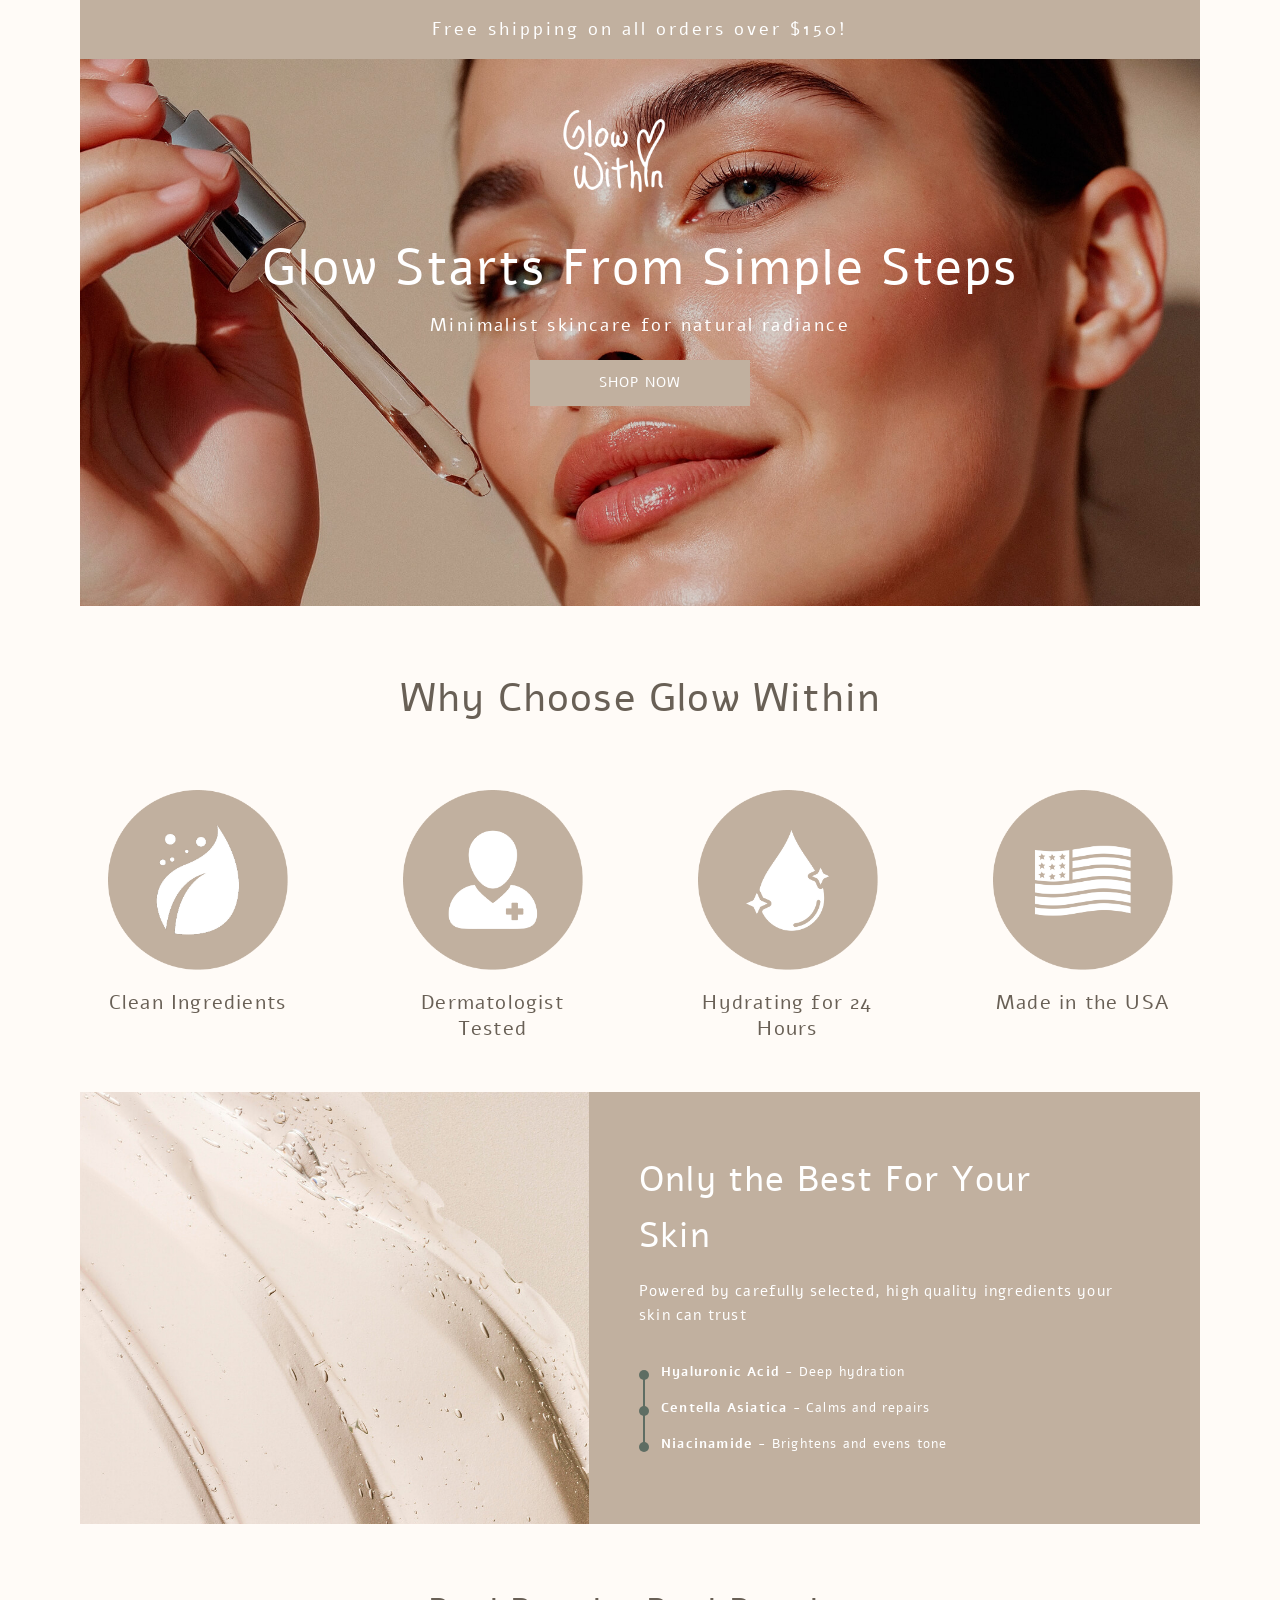
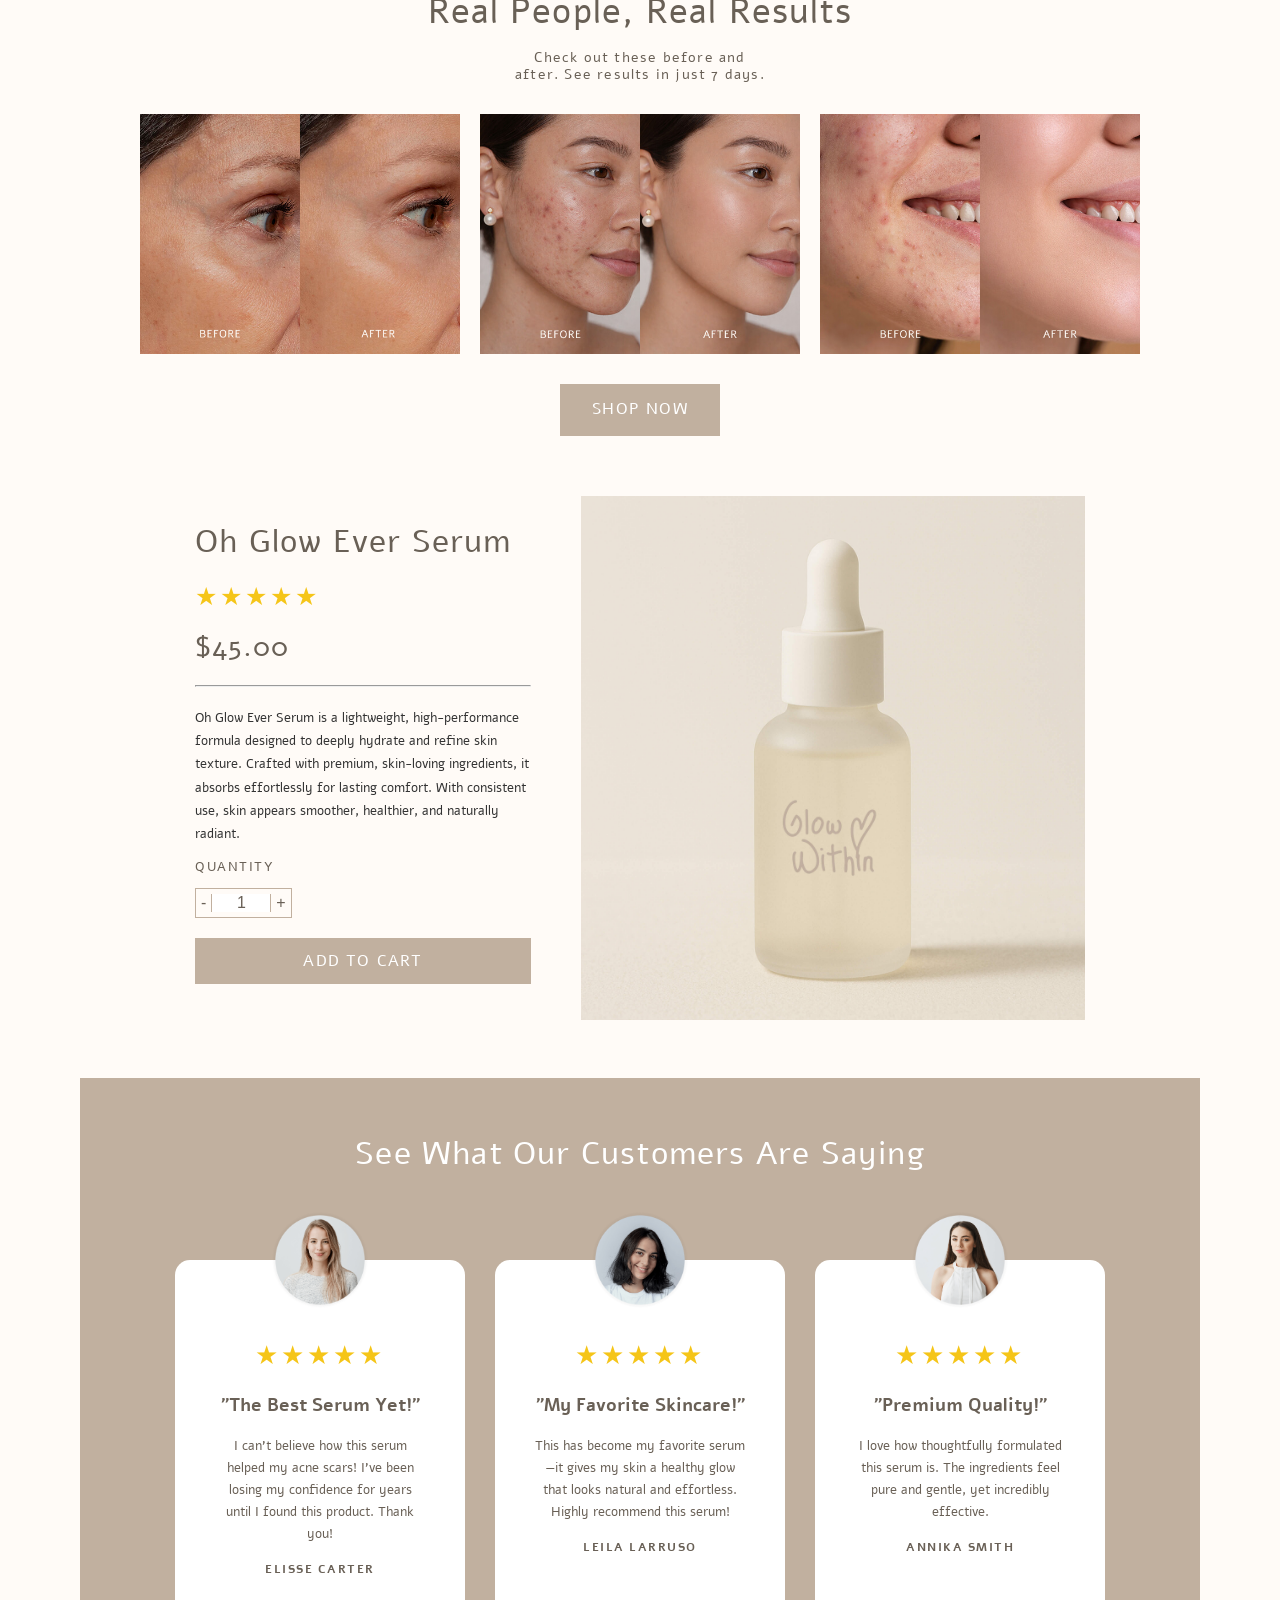
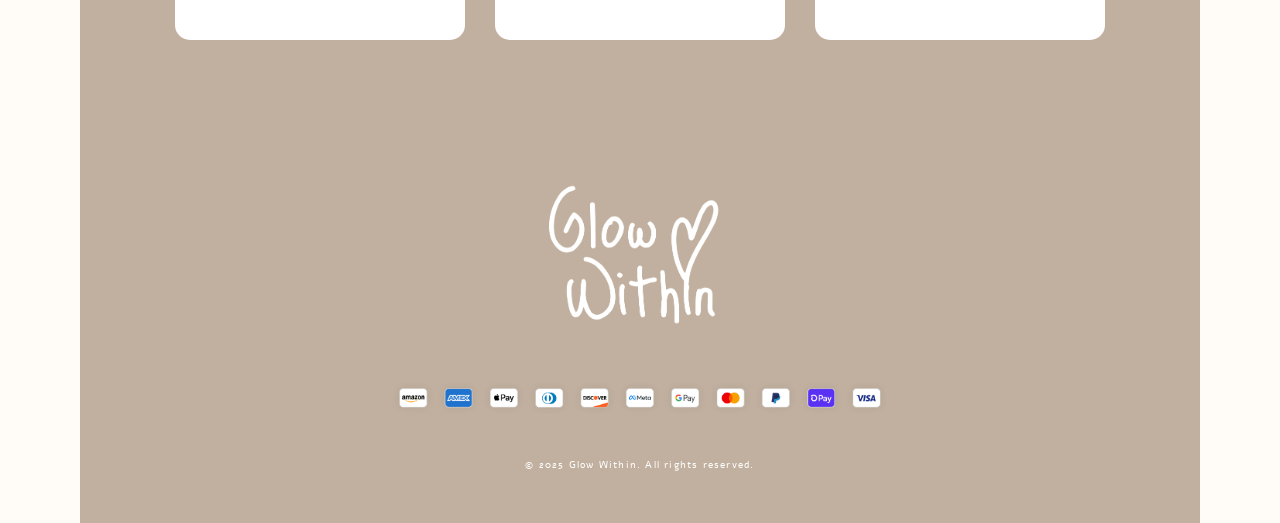
<file: index.html>
<!DOCTYPE html>
<html lang="en">
<head>
    <meta charset="UTF-8">
    <meta name="viewport" content="width=device-width, initial-scale=1.0">
    <meta name="description" content="Glow Within - Minimalist skincare for natural radiance. Shop Oh Glow Ever Serum with hyaluronic acid, niacinamide, and centella asiatica for hydrated, glowing skin.">
    <meta name="apple-mobile-web-app-capable" content="yes">
    <meta name="mobile-web-app-capable" content="yes">
    <meta http-equiv="Cache-Control" content="no-cache, no-store, must-revalidate">
    <meta http-equiv="Pragma" content="no-cache">
    <meta http-equiv="Expires" content="0">

    <link rel="preconnect" href="https://fonts.googleapis.com">
    <link rel="preconnect" href="https://fonts.gstatic.com" crossorigin>
    <link href="https://fonts.googleapis.com/css2?family=Alef:wght@400;700&family=Inria+Serif:ital,wght@0,300;0,400;0,700;1,300;1,400;1,700&family=Inter:ital,opsz,wght@0,14..32,100..900;1,14..32,100..900&display=swap" rel="stylesheet">

    <link rel="stylesheet" href="./style.css?v=2">
    <link rel="stylesheet" href="./query.css?v=2" >

    <script defer src="./script.js?v=2"></script></script>

    <title>Landing Page 1</title>
</head>
<body>

    <div class="container">

    <main>
    <section class="section-announcement">
    <p>Free shipping on all orders over $150!</p>

    </section>

    <section class="section-hero">

    <div class="hero2-img">
    <img class="hero-img" src="./home/hero-image-mobile.jpg" alt="Woman's Face with Serum Mobile Version"/>

     <img class="hero-img-desktop" src="./home/hero-banner.jpg" alt="Woman's Face with Serum Desktop Version"/>

    </div>



    <img class="hero-content-img" src="./Mobile Assets-20251219T113906Z-3-001/Mobile Assets/top-logo.png" alt="Glow Within Logo"/>
    


    <div class="hero-content">
       
        <h1 class="hero-header">Glow Starts From Simple Steps</h1>
        <p class="hero-text">Minimalist skincare for natural radiance</p>

    
        <a href="./product.html" class="hero-button">Shop Now</a>
       
    </div>

    </section>

    <section class="section-feature">

        <H2>Why Choose Glow Within</H2>

        <div class="feature-grid-box">
        <div class="feature-box">
            <img class="feature-img" src="./Mobile Assets-20251219T113906Z-3-001/Mobile Assets/why-choose-icon-clean-ingredients.png" alt="Leaf Icon"/>
            <p class="feature-text">Clean Ingredients</p>
        </div>

                <div class="feature-box">
            <img class="feature-img" src="./Mobile Assets-20251219T113906Z-3-001/Mobile Assets/why-choose-icon-dermatologist-tested.png" alt="Person Icon"/>
            <p class="feature-text">Dermatologist Tested</p>
        </div>

                <div class="feature-box">
            <img class="feature-img" src="./Mobile Assets-20251219T113906Z-3-001/Mobile Assets/why-choose-icon-hydrating-24hrs.png" alt="Water Icon"/>
            <p class="feature-text">Hydrating for 24 Hours</p>
        </div>

                <div class="feature-box">
            <img class="feature-img" src="./Mobile Assets-20251219T113906Z-3-001/Mobile Assets/why-choose-icon-made-in-the-USA.png" alt="Flag Icon"/>
            <p class="feature-text">Made in the USA</p>
        </div>
        </div>

    </section>


    <section class="ingredients-section">

        <div class="ing-img-box">
        <img class="ingredients-img" src="./home/only-the-best-ingredients-image.jpg" alt="Dash of Make up">

        </div>

        <div class="ingredients-content">

            <h3>Only the Best For Your Skin</h3>

            <p>Powered by carefully selected, high quality ingredients your skin can trust</p>

            <ul class="ingredients-list">
                <li><strong>Hyaluronic Acid</strong> - Deep hydration</li>
                <li><strong>Centella Asiatica</strong> - Calms and repairs</li>
                <li><strong>Niacinamide</strong> - Brightens and evens tone</li>
            </ul>

        </div>


    </section>

    <section class="section-results">


        <div class="results-text">
        <h3 class="results-header">Real People, Real Results</h3>
        <p class="results-text">Check out these before and after. See results in just 7 days.</p>
        </div>

        <div class="results-carousel">

            <img class="carousel-img" src="./home/real-people-image1.jpg" alt="Before and After Result of using the product with improved skin texture"/>

            <img class="carousel-img" src="./home/real-people-image2.jpg" alt="Before and After Result of using the product with improved skin texture"/>

            <img class="carousel-img" src="./home/real-people-image3.jpg" alt="Before and After Result of using the product with clearer skin"/>
        </div>

         <div class="carousel-arrows results">
                <button class="carousel-arrow prev hidden" type="button" aria-label="Previous image">‹</button>
            </div>

        <div class="btn-results">
         <a href="./product.html" class="results-button">Shop Now</a>
        </div>
    </section>

    
    <section class="section-product">

        <div class="product-box">
        <img class="product-img" src="./home/product-image-main.jpg" alt="Product Image Serum Bottle"/>
        </div>

      
        <div class="product-box2">
        <div class="product-rating">
            <h2 class="product-name">Oh Glow Ever Serum</h2>
            <span class="stars">★★★★★</span>
            <p class="product-price">$45.00</p>
        </div>
        
        <hr/>

        <p class="product-description">Oh Glow Ever Serum is a lightweight, high-performance formula designed to deeply hydrate and refine skin texture. Crafted with premium, skin-loving ingredients, it absorbs effortlessly for lasting comfort. With consistent use, skin appears smoother, healthier, and naturally radiant.</p>
      
        <div class="quantity-selector">
            <label class="quantity-label" for="quantity-input">QUANTITY</label>
            <div class="quantity-controls">
                <button class="quantity-btn minus" aria-label="Decrease quantity">-</button>
                <input type="number" id="quantity-input" class="quantity-input" value="1" min="1" aria-label="Product quantity">
                <button class="quantity-btn plus" aria-label="Increase quantity">+</button>
            </div>


        </div>

        <div class="btn-product">
         <button class="product-btn" onclick="addToCart()">Add to Cart</button>
        </div>
        </div>

    </section>

    <section class="testimonial-section">

        <h3 class="testimonial-header">See What Our Customers Are Saying</h3>

        <div class="testimonial-carousel">
            <div class="testimonial-card">
                <img class="testi-img" src="./home/reviews-image1.png" alt="Woman's Face Testimonial">
                <span class="stars-testimonial">★★★★★</span>
                <p class="testi-title">"The Best Serum Yet!"</p>
                <p class="testi-text">I can't believe how this serum helped my acne scars! I've been losing my confidence for years until I found this product. Thank you!</p>
                <p class="testi-name">ELISSE CARTER</p>
            </div>

            <div class="testimonial-card">
                <img class="testi-img" src="./home/reviews-image2.png" alt="Woman's Face Testimonial">
                <span class="stars-testimonial">★★★★★</span>
                <p class="testi-title">"My Favorite Skincare!"</p>
                <p class="testi-text">This has become my favorite serum—it gives my skin a healthy glow that looks natural and effortless. Highly recommend this serum!</p>
                <p class="testi-name">LEILA LARRUSO</p>
            </div>

            <div class="testimonial-card">
                <img class="testi-img" src="./home/reviews-image3.png" alt="Woman's Face Testimonial">
                <span class="stars-testimonial">★★★★★</span>
                <p class="testi-title">"Premium Quality!"</p>
                <p class="testi-text">I love how thoughtfully formulated this serum is. The ingredients feel pure and gentle, yet incredibly effective.</p>
                <p class="testi-name">ANNIKA SMITH</p>
            </div>
        </div>

        <div class="carousel-controls">
            <div class="carousel-arrows">
                <button class="carousel-arrow prev" aria-label="Previous testimonial">‹</button>
                <button class="carousel-arrow next" aria-label="Next testimonial">›</button>
            </div>
            <div class="carousel-dots">
                <span class="dot active"></span>
                <span class="dot"></span>
                <span class="dot"></span>
            </div>
        </div>
    </section>

    <!-- <section class="gallery-section">

        <div class="cta-content">
        <h3 class="cta-header">Follow us @glow.within</h3>
        <p class="cta-text">Follow us on Instagram to stay in the know to our latest promos, and new products.!</p>
        <a href="#" class="btn-cta">FOLLOW</a>
        </div>

        <div class="gallery">

        <img class="gallery-img" src="./Mobile Assets-20251219T113906Z-3-001/Mobile Assets/ig-image1.jpg">
        <img class="gallery-img" src="./Mobile Assets-20251219T113906Z-3-001/Mobile Assets/ig-image2.jpg">
        <img class="gallery-img" src="./Mobile Assets-20251219T113906Z-3-001/Mobile Assets/ig-image3.jpg">
        <img class="gallery-img" src="./Mobile Assets-20251219T113906Z-3-001/Mobile Assets/ig-image4.jpg">
        <img class="gallery-img" src="./Mobile Assets-20251219T113906Z-3-001/Mobile Assets/ig-image5.jpg">

        </div>
    </section> -->
    </main>

    <footer class="section-footer">
       <a class="footer-logo-link" href="#"><img class="footer-logo" src="./Mobile Assets-20251219T113906Z-3-001/Mobile Assets/footer-logo.png" alt="Glow within logo"></a>
        <img class="footer-payment" src="./Mobile Assets-20251219T113906Z-3-001/Mobile Assets/footer-payment.png" alt="mode of payment"/>

        <img class="footer-payment-desktop" src="./Desktop Assets-20251219T113908Z-3-001/Desktop Assets/footer-payment.png" alt="mode of payment"/>

        <p class="footer-text">© 2025 Glow Within. All rights reserved.</p>

    </footer>




    </div>

    <!-- Cart Modal -->
    <div class="cart-modal" id="cartModal">
        <div class="cart-modal-overlay" onclick="closeCart()"></div>
        <div class="cart-modal-content">
            <div class="cart-modal-header">
                <h2>YOUR CART</h2>
                <button class="cart-close" onclick="closeCart()" aria-label="Close cart">&times;</button>
            </div>
            <div class="cart-modal-body" id="cartModalBody">
                <!-- Cart items will be inserted here by JavaScript -->
            </div>
            <div class="cart-modal-footer">
                <div class="cart-subtotal-section">
                    <div class="cart-subtotal-row">
                        <span class="subtotal-label">Subtotal</span>
                        <span class="cart-subtotal-amount" id="cartSubtotal">$0.00</span>
                    </div>
                    <p class="cart-note">*shipping, taxes, and discounts calculated at checkout.</p>
                </div>
                <button class="cart-checkout-btn" onclick="proceedToCheckout()">CHECKOUT</button>
            </div>
        </div>
    </div>
    
</body>
</html>
</file>
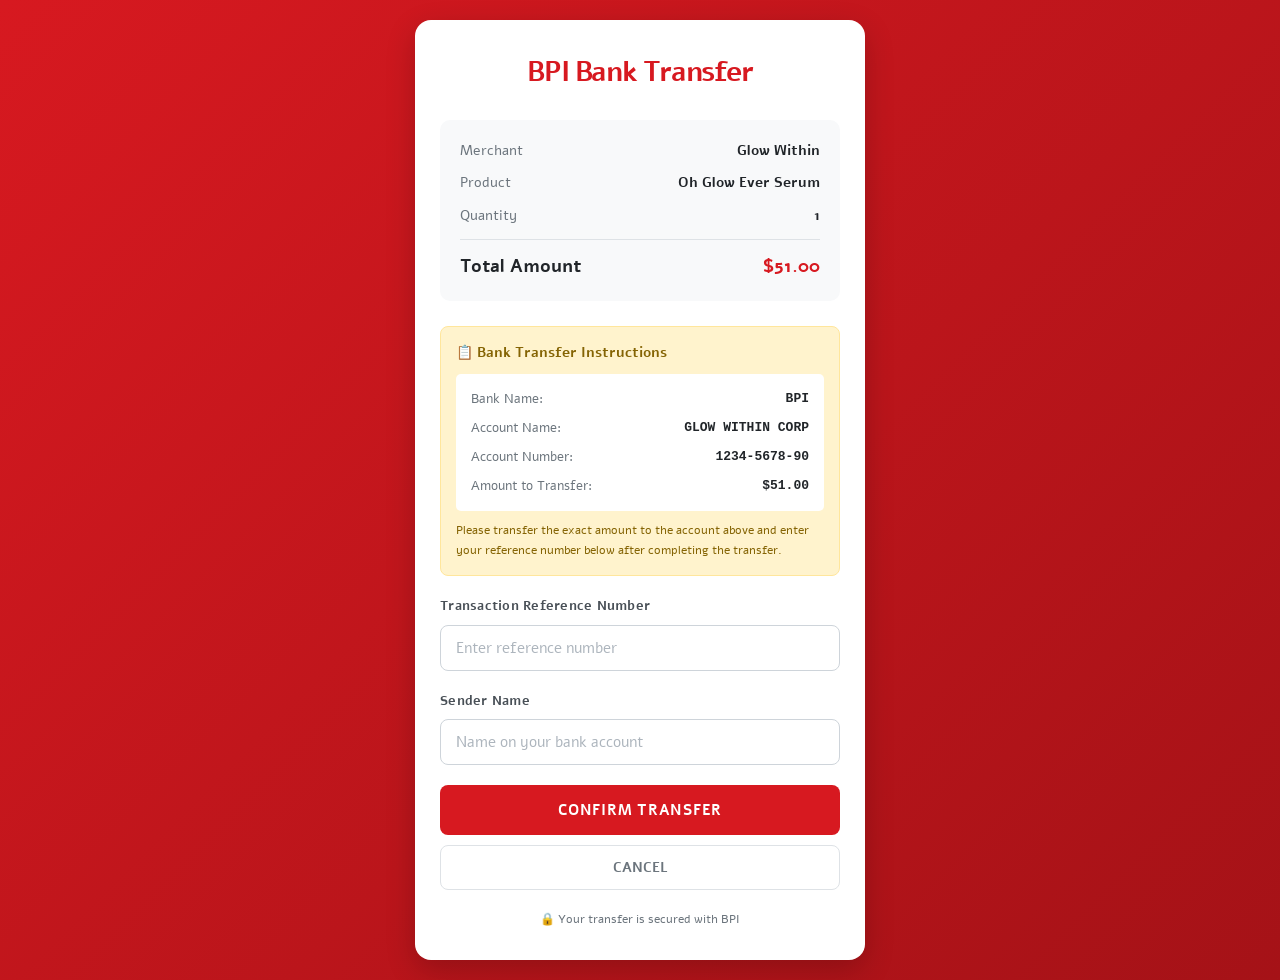
<file: bpi.html>
<!DOCTYPE html>
<html lang="en">
<head>
    <meta charset="UTF-8">
    <meta name="viewport" content="width=device-width, initial-scale=1.0">
    <title>BPI Bank Transfer - Glow Within</title>
    <link rel="stylesheet" href="./style.css">
    <link href="https://fonts.googleapis.com/css2?family=Alef:wght@400;700&display=swap" rel="stylesheet">
    <style>
        * {
            margin: 0;
            padding: 0;
            box-sizing: border-box;
        }

        body {
            font-family: 'Alef', sans-serif;
            font-size: 10px;
        }

        .bpi-payment-page {
            min-height: 100vh;
            background: linear-gradient(135deg, #D71920 0%, #A51217 100%);
            display: flex;
            align-items: center;
            justify-content: center;
            padding: 2rem;
        }

        .bpi-container {
            background: white;
            border-radius: 1.6rem;
            padding: 3rem 2.5rem;
            max-width: 45rem;
            width: 100%;
            box-shadow: 0 1rem 3rem rgba(0, 0, 0, 0.2);
        }

        .bpi-logo {
            text-align: center;
            margin-bottom: 2.5rem;
        }

        .bpi-logo-text {
            font-size: 2.8rem;
            font-weight: 700;
            color: #D71920;
            letter-spacing: -0.05em;
        }

        .payment-info {
            background: #F8F9FA;
            padding: 2rem 2rem;
            border-radius: 1rem;
            margin-bottom: 2.5rem;
            display: block !important;
        }

        .payment-info-row {
            display: grid !important;
            grid-template-columns: auto 1fr !important;
            gap: 2rem !important;
            align-items: center !important;
            margin-bottom: 1rem !important;
            font-size: 1.4rem !important;
        }

        .payment-info-row:last-of-type {
            margin-bottom: 0 !important;
        }

        .payment-info-label {
            color: #6C757D !important;
            font-weight: 400 !important;
            white-space: nowrap !important;
        }

        .payment-info-value {
            font-weight: 600 !important;
            color: #212529 !important;
            text-align: right !important;
            overflow-wrap: break-word !important;
            word-wrap: break-word !important;
            hyphens: auto !important;
        }

        .payment-divider {
            border: none !important;
            border-top: 1.5px solid #DEE2E6 !important;
            margin: 1.2rem 0 !important;
            width: 100% !important;
        }

        .payment-total {
            display: grid !important;
            grid-template-columns: auto 1fr !important;
            gap: 2rem !important;
            align-items: center !important;
            font-size: 1.8rem !important;
            font-weight: 700 !important;
            color: #212529 !important;
            margin-top: 0.8rem !important;
        }
        
        .payment-total span:first-child {
            white-space: nowrap !important;
            color: #212529 !important;
        }
        
        .payment-total span:last-child {
            text-align: right !important;
            color: #D71920 !important;
        }

        .bank-instructions {
            background: #FFF3CD;
            border: 1px solid #FFE69C;
            border-radius: 0.8rem;
            padding: 1.5rem;
            margin-bottom: 2rem;
        }

        .bank-instructions-title {
            font-size: 1.4rem;
            font-weight: 600;
            color: #856404;
            margin-bottom: 1rem;
        }

        .bank-account-info {
            background: white;
            padding: 1.5rem;
            border-radius: 0.5rem;
            margin-bottom: 1rem;
        }

        .bank-detail {
            display: flex;
            justify-content: space-between;
            align-items: center;
            margin-bottom: 0.8rem;
            font-size: 1.3rem;
        }

        .bank-detail:last-child {
            margin-bottom: 0;
        }

        .bank-detail-label {
            color: #6C757D;
            font-weight: 400;
        }

        .bank-detail-value {
            font-weight: 600;
            color: #212529;
            font-family: 'Courier New', monospace;
        }

        .instructions-text {
            font-size: 1.2rem;
            color: #856404;
            line-height: 1.6;
        }

        .bpi-form {
            margin-bottom: 2rem;
        }

        .form-group-bpi {
            margin-bottom: 2rem;
        }

        .form-label-bpi {
            display: block;
            font-size: 1.3rem;
            font-weight: 600;
            color: #495057;
            margin-bottom: 0.8rem;
            letter-spacing: 0.02em;
        }

        .form-input-bpi {
            width: 100%;
            padding: 1.2rem 1.5rem;
            font-size: 1.5rem;
            border: 1.5px solid #CED4DA;
            border-radius: 0.8rem;
            font-family: 'Alef', sans-serif;
            transition: border-color 0.3s, box-shadow 0.3s;
        }

        .form-input-bpi::placeholder {
            color: #ADB5BD;
        }

        .form-input-bpi:focus {
            outline: none;
            border-color: #D71920;
            box-shadow: 0 0 0 0.3rem rgba(215, 25, 32, 0.15);
        }

        .btn-bpi-confirm {
            width: 100%;
            padding: 1.5rem;
            background: #D71920;
            color: white;
            border: none;
            border-radius: 0.8rem;
            font-size: 1.5rem;
            font-weight: 700;
            cursor: pointer;
            font-family: 'Alef', sans-serif;
            transition: background 0.3s, transform 0.1s;
            letter-spacing: 0.05em;
        }

        .btn-bpi-confirm:hover {
            background: #A51217;
        }

        .btn-bpi-confirm:active {
            transform: translateY(1px);
        }

        .btn-bpi-cancel {
            width: 100%;
            padding: 1.2rem;
            background: transparent;
            color: #6C757D;
            border: 1.5px solid #DEE2E6;
            border-radius: 0.8rem;
            font-size: 1.4rem;
            font-weight: 600;
            cursor: pointer;
            font-family: 'Alef', sans-serif;
            margin-top: 1rem;
            transition: all 0.3s;
        }

        .btn-bpi-cancel:hover {
            background: #F8F9FA;
            border-color: #ADB5BD;
            color: #495057;
        }

        .security-note {
            text-align: center;
            font-size: 1.2rem;
            color: #6C757D;
            margin-top: 2rem;
            display: flex;
            align-items: center;
            justify-content: center;
            gap: 0.5rem;
        }
    </style>
</head>
<body>
    <div class="bpi-payment-page">
        <div class="bpi-container">
            <div class="bpi-logo">
                <div class="bpi-logo-text">BPI Bank Transfer</div>
            </div>

            <div class="payment-info">
                <div class="payment-info-row">
                    <span class="payment-info-label">Merchant</span>
                    <span class="payment-info-value">Glow Within</span>
                </div>
                <div class="payment-info-row">
                    <span class="payment-info-label">Product</span>
                    <span class="payment-info-value" id="productName">Oh Glow Ever Serum</span>
                </div>
                <div class="payment-info-row">
                    <span class="payment-info-label">Quantity</span>
                    <span class="payment-info-value" id="productQty">1</span>
                </div>
                <hr class="payment-divider">
                <div class="payment-total">
                    <span>Total Amount</span>
                    <span id="totalAmount">$51.00</span>
                </div>
            </div>

            <div class="bank-instructions">
                <div class="bank-instructions-title">📋 Bank Transfer Instructions</div>
                
                <div class="bank-account-info">
                    <div class="bank-detail">
                        <span class="bank-detail-label">Bank Name:</span>
                        <span class="bank-detail-value">BPI</span>
                    </div>
                    <div class="bank-detail">
                        <span class="bank-detail-label">Account Name:</span>
                        <span class="bank-detail-value">GLOW WITHIN CORP</span>
                    </div>
                    <div class="bank-detail">
                        <span class="bank-detail-label">Account Number:</span>
                        <span class="bank-detail-value">1234-5678-90</span>
                    </div>
                    <div class="bank-detail">
                        <span class="bank-detail-label">Amount to Transfer:</span>
                        <span class="bank-detail-value" id="transferAmount">$51.00</span>
                    </div>
                </div>

                <p class="instructions-text">
                    Please transfer the exact amount to the account above and enter your reference number below after completing the transfer.
                </p>
            </div>

            <form class="bpi-form" id="bpiForm" onsubmit="processPayment(event)">
                <div class="form-group-bpi">
                    <label for="reference-number" class="form-label-bpi">Transaction Reference Number</label>
                    <input type="text" id="reference-number" class="form-input-bpi" placeholder="Enter reference number" required minlength="10">
                </div>

                <div class="form-group-bpi">
                    <label for="sender-name" class="form-label-bpi">Sender Name</label>
                    <input type="text" id="sender-name" class="form-input-bpi" placeholder="Name on your bank account" required>
                </div>

                <button type="submit" class="btn-bpi-confirm">CONFIRM TRANSFER</button>
                <button type="button" class="btn-bpi-cancel" onclick="cancelPayment()">CANCEL</button>
            </form>

            <div class="security-note">
                🔒 Your transfer is secured with BPI
            </div>
        </div>
    </div>

    <script>
        // Load cart data from localStorage
        window.addEventListener('DOMContentLoaded', function() {
            const cartData = localStorage.getItem('cartProduct');
            if (cartData) {
                const product = JSON.parse(cartData);
                document.getElementById('productName').textContent = product.name;
                document.getElementById('productQty').textContent = product.quantity;
                
                const subtotal = product.price * product.quantity;
                const shipping = 6.00;
                
                // Check for applied discount
                let discountAmount = 0;
                const discountData = localStorage.getItem('appliedDiscount');
                if (discountData) {
                    const discount = JSON.parse(discountData);
                    if (discount.type === 'percentage') {
                        discountAmount = subtotal * (discount.value / 100);
                    } else if (discount.type === 'fixed') {
                        discountAmount = discount.value;
                    }
                }
                
                const total = subtotal - discountAmount + shipping;
                const totalText = '$' + total.toFixed(2);
                document.getElementById('totalAmount').textContent = totalText;
                document.getElementById('transferAmount').textContent = totalText;
            }
        });

        function processPayment(event) {
            event.preventDefault();
            
            // Simulate payment verification
            setTimeout(function() {
                // Redirect to checkout success page
                window.location.href = './checkout.html?payment=success';
            }, 1000);
        }

        function cancelPayment() {
            // Return to checkout payment page, replacing current history entry
            window.location.replace('./checkout.html?step=3');
        }
    </script>
</body>
</html>
</file>
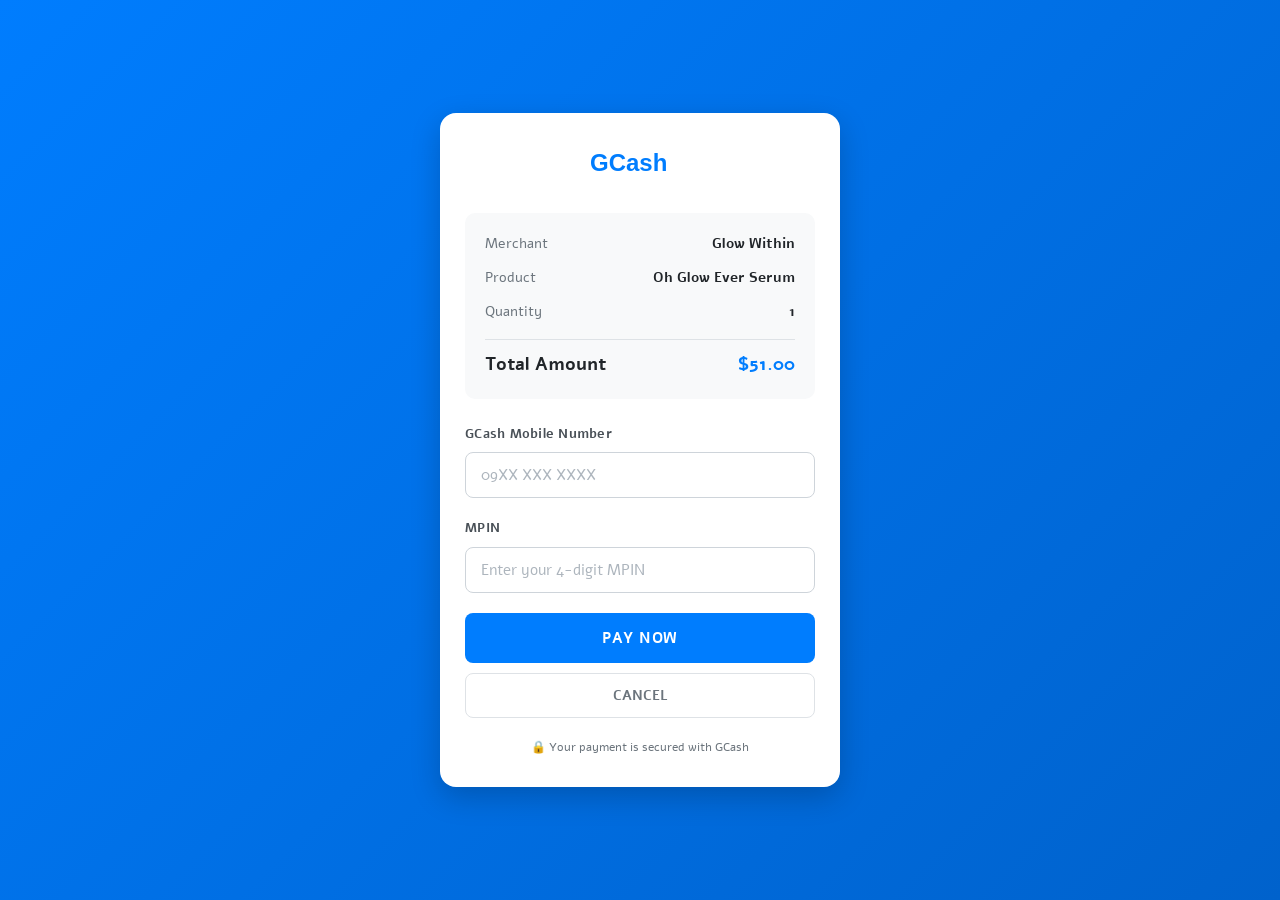
<file: Gcash.html>
<!DOCTYPE html>
<html lang="en">
<head>
    <meta charset="UTF-8">
    <meta name="viewport" content="width=device-width, initial-scale=1.0">
    <title>GCash Payment - Glow Within</title>
    <link rel="stylesheet" href="./style.css">
    <link href="https://fonts.googleapis.com/css2?family=Alef:wght@400;700&display=swap" rel="stylesheet">
    <style>
        * {
            margin: 0;
            padding: 0;
            box-sizing: border-box;
        }

        body {
            font-family: 'Alef', sans-serif;
            font-size: 10px;
        }

        .gcash-payment-page {
            min-height: 100vh;
            background: linear-gradient(135deg, #007DFE 0%, #0062CC 100%);
            display: flex;
            align-items: center;
            justify-content: center;
            padding: 2rem;
        }

        .gcash-container {
            background: white;
            border-radius: 1.6rem;
            padding: 3rem 2.5rem;
            max-width: 40rem;
            width: 100%;
            box-shadow: 0 1rem 3rem rgba(0, 0, 0, 0.2);
        }

        .gcash-logo {
            text-align: center;
            margin-bottom: 2.5rem;
        }

        .gcash-logo-text {
            font-size: 2.8rem;
            font-weight: 700;
            color: #007DFE;
            letter-spacing: -0.05em;
        }

        .gcash-container .payment-info {
            background: #F8F9FA;
            padding: 2rem 2rem;
            border-radius: 1rem;
            margin-bottom: 2.5rem;
            display: block !important;
        }

        .gcash-container .payment-info-row {
            display: grid !important;
            grid-template-columns: auto 1fr !important;
            gap: 2rem !important;
            align-items: center !important;
            margin-bottom: 1.2rem !important;
            font-size: 1.4rem !important;
        }

        .gcash-container .payment-info-row:last-of-type {
            margin-bottom: 0 !important;
        }

        .gcash-container .payment-info-label {
            color: #6C757D !important;
            font-weight: 400 !important;
            white-space: nowrap !important;
        }

        .gcash-container .payment-info-value {
            font-weight: 600 !important;
            color: #212529 !important;
            text-align: right !important;
            white-space: normal !important;
        }

        .gcash-container .payment-divider {
            border: none !important;
            border-top: 1.5px solid #DEE2E6 !important;
            margin: 1.5rem 0 1rem 0 !important;
            width: 100% !important;
        }

        .gcash-container .payment-total {
            display: grid !important;
            grid-template-columns: auto 1fr !important;
            gap: 2rem !important;
            align-items: center !important;
            font-size: 1.8rem !important;
            font-weight: 700 !important;
            color: #212529 !important;
        }
        
        .gcash-container .payment-total span:first-child {
            white-space: nowrap !important;
            color: #212529 !important;
        }
        
        .gcash-container .payment-total span:last-child {
            text-align: right !important;
            color: #007DFE !important;
        }

        .gcash-form {
            margin-bottom: 2rem;
        }

        .form-group-gcash {
            margin-bottom: 2rem;
        }

        .form-label-gcash {
            display: block;
            font-size: 1.3rem;
            font-weight: 600;
            color: #495057;
            margin-bottom: 0.8rem;
            letter-spacing: 0.02em;
        }

        .form-input-gcash {
            width: 100%;
            padding: 1.2rem 1.5rem;
            font-size: 1.5rem;
            border: 1.5px solid #CED4DA;
            border-radius: 0.8rem;
            font-family: 'Alef', sans-serif;
            transition: border-color 0.3s, box-shadow 0.3s;
        }

        .form-input-gcash::placeholder {
            color: #ADB5BD;
        }

        .form-input-gcash:focus {
            outline: none;
            border-color: #007DFE;
            box-shadow: 0 0 0 0.3rem rgba(0, 125, 254, 0.15);
        }

        .btn-gcash-pay {
            width: 100%;
            padding: 1.5rem;
            background: #007DFE;
            color: white;
            border: none;
            border-radius: 0.8rem;
            font-size: 1.5rem;
            font-weight: 700;
            cursor: pointer;
            font-family: 'Alef', sans-serif;
            transition: background 0.3s, transform 0.1s;
            letter-spacing: 0.05em;
        }

        .btn-gcash-pay:hover {
            background: #0062CC;
        }

        .btn-gcash-pay:active {
            transform: translateY(1px);
        }

        .btn-gcash-cancel {
            width: 100%;
            padding: 1.2rem;
            background: transparent;
            color: #6C757D;
            border: 1.5px solid #DEE2E6;
            border-radius: 0.8rem;
            font-size: 1.4rem;
            font-weight: 600;
            cursor: pointer;
            font-family: 'Alef', sans-serif;
            margin-top: 1rem;
            transition: all 0.3s;
        }

        .btn-gcash-cancel:hover {
            background: #F8F9FA;
            border-color: #ADB5BD;
            color: #495057;
        }

        .security-note {
            text-align: center;
            font-size: 1.2rem;
            color: #6C757D;
            margin-top: 2rem;
            display: flex;
            align-items: center;
            justify-content: center;
            gap: 0.5rem;
        }
    </style>
</head>
<body>
    <div class="gcash-payment-page">
        <div class="gcash-container">
            <div class="gcash-logo">
                <svg width="120" height="40" viewBox="0 0 120 40" fill="none">
                    <text x="10" y="28" font-family="Arial" font-size="24" font-weight="bold" fill="#007DFE">GCash</text>
                </svg>
            </div>

            <div class="payment-info">
                <div class="payment-info-row">
                    <span class="payment-info-label">Merchant</span>
                    <span class="payment-info-value">Glow Within</span>
                </div>
                <div class="payment-info-row">
                    <span class="payment-info-label">Product</span>
                    <span class="payment-info-value" id="productName">Oh Glow Ever Serum</span>
                </div>
                <div class="payment-info-row">
                    <span class="payment-info-label">Quantity</span>
                    <span class="payment-info-value" id="productQty">1</span>
                </div>
                <hr class="payment-divider">
                <div class="payment-total">
                    <span>Total Amount</span>
                    <span id="totalAmount">$51.00</span>
                </div>
            </div>

            <form class="gcash-form" id="gcashForm" onsubmit="processPayment(event)">
                <div class="form-group-gcash">
                    <label for="gcash-number" class="form-label-gcash">GCash Mobile Number</label>
                    <input type="tel" id="gcash-number" class="form-input-gcash" placeholder="09XX XXX XXXX" required pattern="[0-9]{11}" maxlength="11">
                </div>

                <div class="form-group-gcash">
                    <label for="gcash-pin" class="form-label-gcash">MPIN</label>
                    <input type="password" id="gcash-pin" class="form-input-gcash" placeholder="Enter your 4-digit MPIN" required pattern="[0-9]{4}" maxlength="4">
                </div>

                <button type="submit" class="btn-gcash-pay">PAY NOW</button>
                <button type="button" class="btn-gcash-cancel" onclick="cancelPayment()">CANCEL</button>
            </form>

            <p class="security-note">🔒 Your payment is secured with GCash</p>
        </div>
    </div>

    <script>
        // Load payment information from localStorage
        window.addEventListener('DOMContentLoaded', function() {
            const cartData = localStorage.getItem('cartProduct');
            if (cartData) {
                const product = JSON.parse(cartData);
                const subtotal = product.price * product.quantity;
                const shipping = 6.00;
                
                // Check for applied discount
                let discountAmount = 0;
                const discountData = localStorage.getItem('appliedDiscount');
                if (discountData) {
                    const discount = JSON.parse(discountData);
                    if (discount.type === 'percentage') {
                        discountAmount = subtotal * (discount.value / 100);
                    } else if (discount.type === 'fixed') {
                        discountAmount = discount.value;
                    }
                }
                
                const total = subtotal - discountAmount + shipping;

                document.getElementById('productName').textContent = product.name;
                document.getElementById('productQty').textContent = product.quantity;
                document.getElementById('totalAmount').textContent = '$' + total.toFixed(2);
            }
        });

        function processPayment(event) {
            event.preventDefault();
            
            const mobileNumber = document.getElementById('gcash-number').value;
            const pin = document.getElementById('gcash-pin').value;

            // Mock payment processing
            if (mobileNumber && pin.length === 4) {
                // Simulate payment processing
                alert('Payment processing...');
                
                // Redirect to checkout success page after 1 second
                setTimeout(function() {
                    window.location.href = './checkout.html?payment=success';
                }, 1000);
            }
        }

        function cancelPayment() {
            // Return to checkout payment page, replacing current history entry
            window.location.replace('./checkout.html?step=3');
        }
    </script>
</body>
</html>
</file>
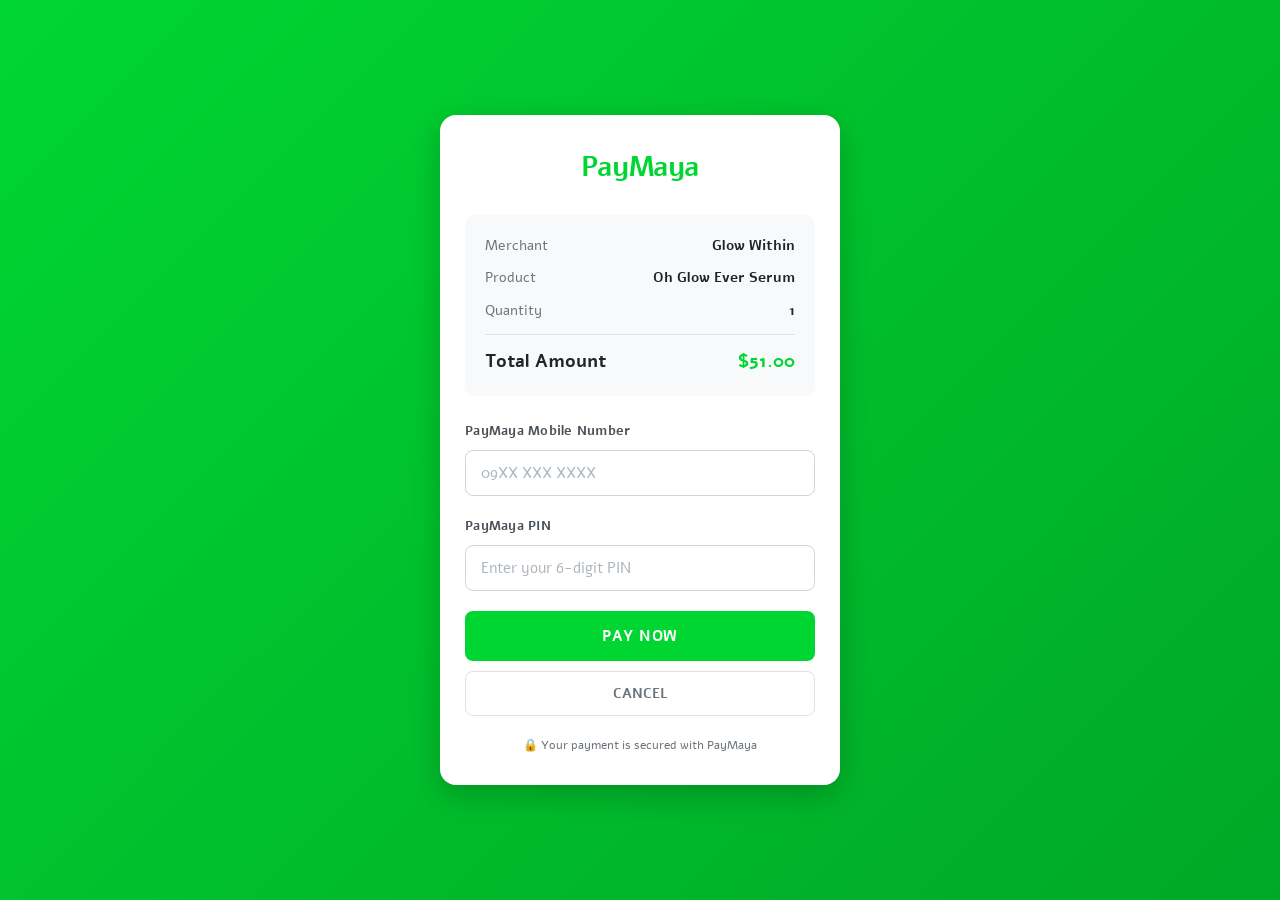
<file: paymaya.html>
<!DOCTYPE html>
<html lang="en">
<head>
    <meta charset="UTF-8">
    <meta name="viewport" content="width=device-width, initial-scale=1.0">
    <title>PayMaya Payment - Glow Within</title>
    <link rel="stylesheet" href="./style.css">
    <link href="https://fonts.googleapis.com/css2?family=Alef:wght@400;700&display=swap" rel="stylesheet">
    <style>
        * {
            margin: 0;
            padding: 0;
            box-sizing: border-box;
        }

        body {
            font-family: 'Alef', sans-serif;
            font-size: 10px;
        }

        .paymaya-payment-page {
            min-height: 100vh;
            background: linear-gradient(135deg, #00D632 0%, #00A827 100%);
            display: flex;
            align-items: center;
            justify-content: center;
            padding: 2rem;
        }

        .paymaya-container {
            background: white;
            border-radius: 1.6rem;
            padding: 3rem 2.5rem;
            max-width: 40rem;
            width: 100%;
            box-shadow: 0 1rem 3rem rgba(0, 0, 0, 0.2);
        }

        .paymaya-logo {
            text-align: center;
            margin-bottom: 2.5rem;
        }

        .paymaya-logo-text {
            font-size: 2.8rem;
            font-weight: 700;
            color: #00D632;
            letter-spacing: -0.05em;
        }

        .payment-info {
            background: #F8F9FA;
            padding: 2rem 2rem;
            border-radius: 1rem;
            margin-bottom: 2.5rem;
            display: block !important;
        }

        .payment-info-row {
            display: grid !important;
            grid-template-columns: auto 1fr !important;
            gap: 2rem !important;
            align-items: center !important;
            margin-bottom: 1rem !important;
            font-size: 1.4rem !important;
        }

        .payment-info-row:last-of-type {
            margin-bottom: 0 !important;
        }

        .payment-info-label {
            color: #6C757D !important;
            font-weight: 400 !important;
            white-space: nowrap !important;
        }

        .payment-info-value {
            font-weight: 600 !important;
            color: #212529 !important;
            text-align: right !important;
            overflow-wrap: break-word !important;
            word-wrap: break-word !important;
            hyphens: auto !important;
        }

        .payment-divider {
            border: none !important;
            border-top: 1.5px solid #DEE2E6 !important;
            margin: 1.2rem 0 !important;
            width: 100% !important;
        }

        .payment-total {
            display: grid !important;
            grid-template-columns: auto 1fr !important;
            gap: 2rem !important;
            align-items: center !important;
            font-size: 1.8rem !important;
            font-weight: 700 !important;
            color: #212529 !important;
            margin-top: 0.8rem !important;
        }
        
        .payment-total span:first-child {
            white-space: nowrap !important;
            color: #212529 !important;
        }
        
        .payment-total span:last-child {
            text-align: right !important;
            color: #00D632 !important;
        }

        .paymaya-form {
            margin-bottom: 2rem;
        }

        .form-group-paymaya {
            margin-bottom: 2rem;
        }

        .form-label-paymaya {
            display: block;
            font-size: 1.3rem;
            font-weight: 600;
            color: #495057;
            margin-bottom: 0.8rem;
            letter-spacing: 0.02em;
        }

        .form-input-paymaya {
            width: 100%;
            padding: 1.2rem 1.5rem;
            font-size: 1.5rem;
            border: 1.5px solid #CED4DA;
            border-radius: 0.8rem;
            font-family: 'Alef', sans-serif;
            transition: border-color 0.3s, box-shadow 0.3s;
        }

        .form-input-paymaya::placeholder {
            color: #ADB5BD;
        }

        .form-input-paymaya:focus {
            outline: none;
            border-color: #00D632;
            box-shadow: 0 0 0 0.3rem rgba(0, 214, 50, 0.15);
        }

        .btn-paymaya-pay {
            width: 100%;
            padding: 1.5rem;
            background: #00D632;
            color: white;
            border: none;
            border-radius: 0.8rem;
            font-size: 1.5rem;
            font-weight: 700;
            cursor: pointer;
            font-family: 'Alef', sans-serif;
            transition: background 0.3s, transform 0.1s;
            letter-spacing: 0.05em;
        }

        .btn-paymaya-pay:hover {
            background: #00A827;
        }

        .btn-paymaya-pay:active {
            transform: translateY(1px);
        }

        .btn-paymaya-cancel {
            width: 100%;
            padding: 1.2rem;
            background: transparent;
            color: #6C757D;
            border: 1.5px solid #DEE2E6;
            border-radius: 0.8rem;
            font-size: 1.4rem;
            font-weight: 600;
            cursor: pointer;
            font-family: 'Alef', sans-serif;
            margin-top: 1rem;
            transition: all 0.3s;
        }

        .btn-paymaya-cancel:hover {
            background: #F8F9FA;
            border-color: #ADB5BD;
            color: #495057;
        }

        .security-note {
            text-align: center;
            font-size: 1.2rem;
            color: #6C757D;
            margin-top: 2rem;
            display: flex;
            align-items: center;
            justify-content: center;
            gap: 0.5rem;
        }
    </style>
</head>
<body>
    <div class="paymaya-payment-page">
        <div class="paymaya-container">
            <div class="paymaya-logo">
                <div class="paymaya-logo-text">PayMaya</div>
            </div>

            <div class="payment-info">
                <div class="payment-info-row">
                    <span class="payment-info-label">Merchant</span>
                    <span class="payment-info-value">Glow Within</span>
                </div>
                <div class="payment-info-row">
                    <span class="payment-info-label">Product</span>
                    <span class="payment-info-value" id="productName">Oh Glow Ever Serum</span>
                </div>
                <div class="payment-info-row">
                    <span class="payment-info-label">Quantity</span>
                    <span class="payment-info-value" id="productQty">1</span>
                </div>
                <hr class="payment-divider">
                <div class="payment-total">
                    <span>Total Amount</span>
                    <span id="totalAmount">$51.00</span>
                </div>
            </div>

            <form class="paymaya-form" id="paymayaForm" onsubmit="processPayment(event)">
                <div class="form-group-paymaya">
                    <label for="paymaya-number" class="form-label-paymaya">PayMaya Mobile Number</label>
                    <input type="tel" id="paymaya-number" class="form-input-paymaya" placeholder="09XX XXX XXXX" required pattern="[0-9]{11}" maxlength="11">
                </div>

                <div class="form-group-paymaya">
                    <label for="paymaya-pin" class="form-label-paymaya">PayMaya PIN</label>
                    <input type="password" id="paymaya-pin" class="form-input-paymaya" placeholder="Enter your 6-digit PIN" required pattern="[0-9]{6}" maxlength="6">
                </div>

                <button type="submit" class="btn-paymaya-pay">PAY NOW</button>
                <button type="button" class="btn-paymaya-cancel" onclick="cancelPayment()">CANCEL</button>
            </form>

            <div class="security-note">
                🔒 Your payment is secured with PayMaya
            </div>
        </div>
    </div>

    <script>
        // Load cart data from localStorage
        window.addEventListener('DOMContentLoaded', function() {
            const cartData = localStorage.getItem('cartProduct');
            if (cartData) {
                const product = JSON.parse(cartData);
                document.getElementById('productName').textContent = product.name;
                document.getElementById('productQty').textContent = product.quantity;
                
                const subtotal = product.price * product.quantity;
                const shipping = 6.00;
                
                // Check for applied discount
                let discountAmount = 0;
                const discountData = localStorage.getItem('appliedDiscount');
                if (discountData) {
                    const discount = JSON.parse(discountData);
                    if (discount.type === 'percentage') {
                        discountAmount = subtotal * (discount.value / 100);
                    } else if (discount.type === 'fixed') {
                        discountAmount = discount.value;
                    }
                }
                
                const total = subtotal - discountAmount + shipping;
                document.getElementById('totalAmount').textContent = '$' + total.toFixed(2);
            }
        });

        function processPayment(event) {
            event.preventDefault();
            
            // Simulate payment processing
            setTimeout(function() {
                // Redirect to checkout success page
                window.location.href = './checkout.html?payment=success';
            }, 1000);
        }

        function cancelPayment() {
            // Return to checkout payment page, replacing current history entry
            window.location.replace('./checkout.html?step=3');
        }
    </script>
</body>
</html>
</file>
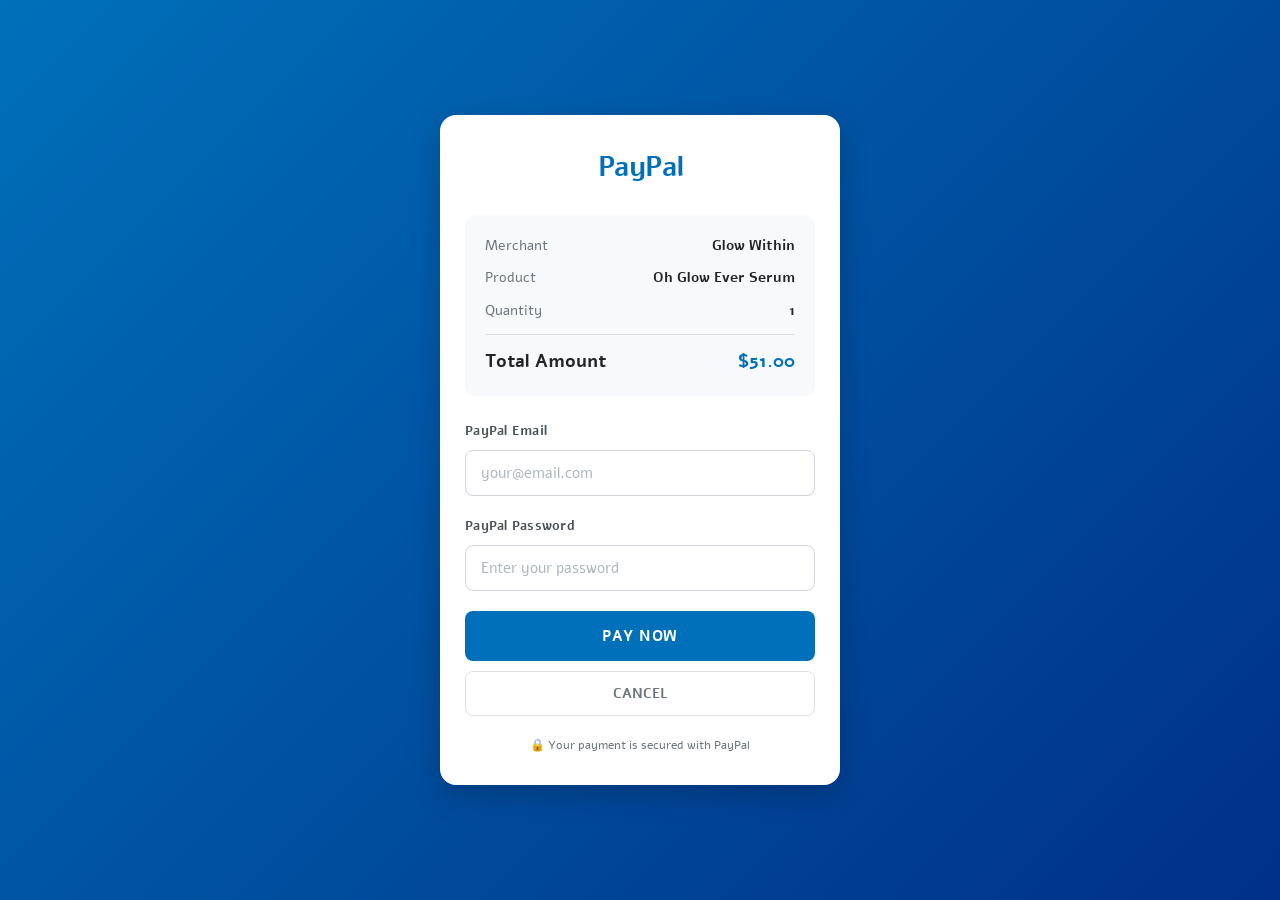
<file: paypal.html>
<!DOCTYPE html>
<html lang="en">
<head>
    <meta charset="UTF-8">
    <meta name="viewport" content="width=device-width, initial-scale=1.0">
    <title>PayPal Payment - Glow Within</title>
    <link rel="stylesheet" href="./style.css">
    <link href="https://fonts.googleapis.com/css2?family=Alef:wght@400;700&display=swap" rel="stylesheet">
    <style>
        * {
            margin: 0;
            padding: 0;
            box-sizing: border-box;
        }

        body {
            font-family: 'Alef', sans-serif;
            font-size: 10px;
        }

        .paypal-payment-page {
            min-height: 100vh;
            background: linear-gradient(135deg, #0070BA 0%, #003087 100%);
            display: flex;
            align-items: center;
            justify-content: center;
            padding: 2rem;
        }

        .paypal-container {
            background: white;
            border-radius: 1.6rem;
            padding: 3rem 2.5rem;
            max-width: 40rem;
            width: 100%;
            box-shadow: 0 1rem 3rem rgba(0, 0, 0, 0.2);
        }

        .paypal-logo {
            text-align: center;
            margin-bottom: 2.5rem;
        }

        .paypal-logo-text {
            font-size: 2.8rem;
            font-weight: 700;
            color: #0070BA;
            letter-spacing: -0.05em;
        }

        .payment-info {
            background: #F8F9FA;
            padding: 2rem 2rem;
            border-radius: 1rem;
            margin-bottom: 2.5rem;
            display: block !important;
        }

        .payment-info-row {
            display: grid !important;
            grid-template-columns: auto 1fr !important;
            gap: 2rem !important;
            align-items: center !important;
            margin-bottom: 1rem !important;
            font-size: 1.4rem !important;
        }

        .payment-info-row:last-of-type {
            margin-bottom: 0 !important;
        }

        .payment-info-label {
            color: #6C757D !important;
            font-weight: 400 !important;
            white-space: nowrap !important;
        }

        .payment-info-value {
            font-weight: 600 !important;
            color: #212529 !important;
            text-align: right !important;
            overflow-wrap: break-word !important;
            word-wrap: break-word !important;
            hyphens: auto !important;
        }

        .payment-divider {
            border: none !important;
            border-top: 1.5px solid #DEE2E6 !important;
            margin: 1.2rem 0 !important;
            width: 100% !important;
        }

        .payment-total {
            display: grid !important;
            grid-template-columns: auto 1fr !important;
            gap: 2rem !important;
            align-items: center !important;
            font-size: 1.8rem !important;
            font-weight: 700 !important;
            color: #212529 !important;
            margin-top: 0.8rem !important;
        }
        
        .payment-total span:first-child {
            white-space: nowrap !important;
            color: #212529 !important;
        }
        
        .payment-total span:last-child {
            text-align: right !important;
            color: #0070BA !important;
        }

        .paypal-form {
            margin-bottom: 2rem;
        }

        .form-group-paypal {
            margin-bottom: 2rem;
        }

        .form-label-paypal {
            display: block;
            font-size: 1.3rem;
            font-weight: 600;
            color: #495057;
            margin-bottom: 0.8rem;
            letter-spacing: 0.02em;
        }

        .form-input-paypal {
            width: 100%;
            padding: 1.2rem 1.5rem;
            font-size: 1.5rem;
            border: 1.5px solid #CED4DA;
            border-radius: 0.8rem;
            font-family: 'Alef', sans-serif;
            transition: border-color 0.3s, box-shadow 0.3s;
        }

        .form-input-paypal::placeholder {
            color: #ADB5BD;
        }

        .form-input-paypal:focus {
            outline: none;
            border-color: #0070BA;
            box-shadow: 0 0 0 0.3rem rgba(0, 112, 186, 0.15);
        }

        .btn-paypal-pay {
            width: 100%;
            padding: 1.5rem;
            background: #0070BA;
            color: white;
            border: none;
            border-radius: 0.8rem;
            font-size: 1.5rem;
            font-weight: 700;
            cursor: pointer;
            font-family: 'Alef', sans-serif;
            transition: background 0.3s, transform 0.1s;
            letter-spacing: 0.05em;
        }

        .btn-paypal-pay:hover {
            background: #003087;
        }

        .btn-paypal-pay:active {
            transform: translateY(1px);
        }

        .btn-paypal-cancel {
            width: 100%;
            padding: 1.2rem;
            background: transparent;
            color: #6C757D;
            border: 1.5px solid #DEE2E6;
            border-radius: 0.8rem;
            font-size: 1.4rem;
            font-weight: 600;
            cursor: pointer;
            font-family: 'Alef', sans-serif;
            margin-top: 1rem;
            transition: all 0.3s;
        }

        .btn-paypal-cancel:hover {
            background: #F8F9FA;
            border-color: #ADB5BD;
            color: #495057;
        }

        .security-note {
            text-align: center;
            font-size: 1.2rem;
            color: #6C757D;
            margin-top: 2rem;
            display: flex;
            align-items: center;
            justify-content: center;
            gap: 0.5rem;
        }
    </style>
</head>
<body>
    <div class="paypal-payment-page">
        <div class="paypal-container">
            <div class="paypal-logo">
                <div class="paypal-logo-text">PayPal</div>
            </div>

            <div class="payment-info">
                <div class="payment-info-row">
                    <span class="payment-info-label">Merchant</span>
                    <span class="payment-info-value">Glow Within</span>
                </div>
                <div class="payment-info-row">
                    <span class="payment-info-label">Product</span>
                    <span class="payment-info-value" id="productName">Oh Glow Ever Serum</span>
                </div>
                <div class="payment-info-row">
                    <span class="payment-info-label">Quantity</span>
                    <span class="payment-info-value" id="productQty">1</span>
                </div>
                <hr class="payment-divider">
                <div class="payment-total">
                    <span>Total Amount</span>
                    <span id="totalAmount">$51.00</span>
                </div>
            </div>

            <form class="paypal-form" id="paypalForm" onsubmit="processPayment(event)">
                <div class="form-group-paypal">
                    <label for="paypal-email" class="form-label-paypal">PayPal Email</label>
                    <input type="email" id="paypal-email" class="form-input-paypal" placeholder="your@email.com" required>
                </div>

                <div class="form-group-paypal">
                    <label for="paypal-password" class="form-label-paypal">PayPal Password</label>
                    <input type="password" id="paypal-password" class="form-input-paypal" placeholder="Enter your password" required>
                </div>

                <button type="submit" class="btn-paypal-pay">PAY NOW</button>
                <button type="button" class="btn-paypal-cancel" onclick="cancelPayment()">CANCEL</button>
            </form>

            <div class="security-note">
                🔒 Your payment is secured with PayPal
            </div>
        </div>
    </div>

    <script>
        // Load cart data from localStorage
        window.addEventListener('DOMContentLoaded', function() {
            const cartData = localStorage.getItem('cartProduct');
            if (cartData) {
                const product = JSON.parse(cartData);
                document.getElementById('productName').textContent = product.name;
                document.getElementById('productQty').textContent = product.quantity;
                
                const subtotal = product.price * product.quantity;
                const shipping = 6.00;
                
                // Check for applied discount
                let discountAmount = 0;
                const discountData = localStorage.getItem('appliedDiscount');
                if (discountData) {
                    const discount = JSON.parse(discountData);
                    if (discount.type === 'percentage') {
                        discountAmount = subtotal * (discount.value / 100);
                    } else if (discount.type === 'fixed') {
                        discountAmount = discount.value;
                    }
                }
                
                const total = subtotal - discountAmount + shipping;
                document.getElementById('totalAmount').textContent = '$' + total.toFixed(2);
            }
        });

        function processPayment(event) {
            event.preventDefault();
            
            // Simulate payment processing
            setTimeout(function() {
                // Redirect to checkout success page
                window.location.href = './checkout.html?payment=success';
            }, 1000);
        }

        function cancelPayment() {
            // Return to checkout payment page, replacing current history entry
            window.location.replace('./checkout.html?step=3');
        }
    </script>
</body>
</html>
</file>
<file: style.css>
*{
    margin: 0;
    padding: 0;
    box-sizing: border-box;
}

button, a {
    touch-action: manipulation;
    -webkit-tap-highlight-color: transparent;
}

html{
    font-size: 62.5%;
}

body{
    font-family: 'Alef', sans-serif;
    font-weight: 400;
    line-height: 1.6;
    color: #333;
    background-color: #FFFBF7;
    font-size: 1.6rem;
    overflow-x: hidden;
    -webkit-font-smoothing: antialiased;
    touch-action: pan-y;
}



.container{
    max-width: 44rem;
    margin: 0 auto;
    /* background-color: aliceblue; */
}

.section-announcement{
    background-color: #C1B09F;
    padding: 1.5rem 0;
    font-weight: 500;
    letter-spacing: .12rem;  
   
}

.section-announcement p{
    color: #fff;
    font-size: 1.5rem;
    text-align: center;
}

/* hero section */

.section-hero{
    position: relative;

}

.hero-img{
    width: 100%;
    display: block;
}

.hero-img-desktop{
    display: none;
}



.hero-content-img{
    width: clamp(10rem, 15vh, 15rem);
    display: block;
    position: absolute;
    top: clamp(2rem, 3vh, 3rem);
    left: 50%;
    transform: translateX(-50%);
    width: 15rem;
}


.hero-content{
    display: flex;
    flex-direction: column;
    align-items: center;
    position: absolute;
    bottom: clamp(10rem, 10rem, 10rem);
    left: 0;
    padding: 0 clamp(2rem, 5vw, 4rem);
    width: 100%;
    box-sizing: border-box;
}

.section-hero h1{
    text-align: center;
    color: #fff;
    font-weight: 200;
    letter-spacing: clamp(1.2px, 0.2vw, 1.6px);
    font-size: clamp(2.8rem, 5vh, 4rem);
    line-height: 1.1;
    margin-bottom: clamp(2rem, 4vh, 5rem);
    
}

.section-hero p{
    text-align: center;
    color: #fff;
    font-weight: 200;
    letter-spacing: clamp(0.8px, 0.2vw, 1.2px);
    font-size: clamp(1.2rem, 1.8vh, 1.4rem);
    margin-bottom: clamp(1.2rem, 1.5vh, 1.5rem);
    
}

.section-hero a{
    padding: clamp(1rem, 1.5vh, 1.2rem) clamp(2.5rem, 5vw, 3rem);
    width: 100%;
    border: none;
    color: #fff;
    background-color:#C1B09F ;
    cursor: pointer;
    text-decoration: none;
    letter-spacing: clamp(1px, 0.2vw, 1.2px);
    text-transform: uppercase;
    text-align: center;
    display: inline-block;
    font-size: clamp(1.2rem, 1.8vh, 1.4rem);
}

/* Feature Section */

.section-feature h2{
    text-align: center;
    padding: 4rem 4rem;
    letter-spacing: 1.2px;
    color: #696056;
    font-weight: 200;
    font-size: 3rem;

}

.feature-grid-box{
    display: grid;
    grid-template-columns: 1fr 1fr;
    justify-items: center;
   
}

.feature-img{
    width: 100%;
    height: auto;
    margin-bottom: 1rem;
}

.feature-box{
    display: flex;
    flex-direction: column;
    align-items: center;
    row-gap: 1rem;
    margin-bottom: 5rem;
    width: 10rem;
    /* padding: 0 4rem; */
}

.section-feature p{
    text-align: center;
    letter-spacing: 1.2px;
    color: #696056;
    font-weight: 200;
    font-size: 2rem;
    line-height: 1.3;

}

/* Ingredients Section */
.ingredients-section{
    display: grid;
    grid-template-columns: 1fr;
    background-color:#C1B09F ;
    margin-bottom: 5rem;
   
}


.ingredients-img{
    width: 100%;
    display: block;

}
.ingredients-content{
    padding: 5rem 4rem;
}

.ingredients-content h3{
    text-align: left;
    color: #fff;
    font-weight: 200;
    letter-spacing: 1.2px;
    font-size: 2.6rem;
    margin-bottom: 1rem;
    padding-right: 5rem;
}

.ingredients-content p{
    text-align: left;
    color: #fff;
    font-weight: 200;
    letter-spacing: 1.2px;
    font-size: 1.4rem;
    margin-bottom: 1rem;
}

/* Ingredients List */

.ingredients-list {
    list-style: none;
    padding-left: 0;
    margin-top: 3rem;
}

.ingredients-list li {
    position: relative;
    padding-left: 2.2rem;
    margin-bottom: 1rem;
    color: #fff;
    font-size: 1.4rem;
    padding-top: 0.5rem;
    padding-bottom: 0;
    font-weight: 200;
    letter-spacing: 1.2px;
}
strong{
    !important;
    font-weight: 600;
}

.ingredients-list li::after {
    content: '';
    position: absolute;
    left: 0.4rem;
    top: 1.6rem;
    width: 2px;
    height: calc(100% + 1rem);
    background-color: #5E6D63;
}

.ingredients-list li::before {
    content: '';
    position: absolute;
    left: 0;
    top: 1.3rem;
    width: 1rem;
    height: 1rem;
    background-color:  #5E6D63;
    border-radius: 50%;
    z-index: 1;
}

.ingredients-list li:last-child::after {
    display: none;
}



/* Results- Section  */
.section-results{
     position: relative;
     margin-bottom: 3rem;
}

.section-results .carousel-arrow {
    width: 3rem;
    height: 3rem;
    background-color: #fff;
    border: none;
    border-radius: 0.5rem;
    font-size: 3rem;
    color: #696056;
    cursor: pointer;
    display: flex;
    align-items: center;
    justify-content: center;
    transition: background-color 0.3s;
    position: absolute;
    top: 22rem;
    left: 5rem;
}

.results-carousel::-webkit-scrollbar {
    display: none;
}

.results-carousel{
    display: flex;
    overflow-x: scroll;
    gap: 2rem;
    padding-right: 4rem;
}   

.results-text{
   
    margin: 0 auto;
}

.results-text h3{
    text-align: center;
     letter-spacing: 1.1px;
     font-weight: 200;
     font-size: 2.6rem;
    color: #696056;
    margin-bottom: 1rem;
}

.results-text p{
    width: 25rem;
    text-align: center;
    font-size: 1.1rem;
    letter-spacing: 1.2px;
    font-weight: 200;
    line-height: 1.2;
        color: #696056;
        margin-bottom: 2rem;
}


.carousel-img{
    width: 35rem;
    height: auto;
}

.section-results a{
    display:block;
    padding: 1.2rem 1.2rem;
    width: 100%;
    border: none;
    color: #fff;
    background-color:#C1B09F ;
    cursor: pointer;
    text-decoration: none;
    letter-spacing: 1.2px;
    text-transform: uppercase;
    text-align: center;
  
}

.results-button{
    width: 1rem;
}

.btn-results{
    padding: 2rem 4rem;
}

/* Product Section */

.section-product {
    display: grid;
    grid-template-columns: 1fr;
    text-align: center;
    padding: 4rem 4rem;
    margin: 0 auto;
}

.product-box{
    margin-bottom: 4rem;
}

.product-img{
    width: 100%;
}

.product-name {
    font-size: 2.5rem;
    font-weight: 400;
    color: #696056;
    letter-spacing: 1.2px;

}

.product-rating {
    display: flex;
    flex-direction: column;
    justify-content: center;
    align-items: start;
    row-gap: 0rem;
    margin-bottom: 2rem;

}

.stars {
    color: #F5C518;
    font-size: 3rem;
    letter-spacing: 0.3rem;
    margin-bottom: 1rem;
}

/* .stars::after{
    content: "(4 reviews)";
    color: #696056;
    font-size: 1.2rem;
    margin-left: .5rem;
} */


.product-price {
    font-size: 2.5rem;
    font-weight: 400;
    color: #696056;
    letter-spacing: 1.2px;
}

.product-description{
    text-align: left;
    margin-top: 2rem;
    line-height: 1.8;
    

}

/* Quantity Selector */

.quantity-selector {
    margin: 3rem 0;
}

.quantity-label {
    display: block;
    font-size: 1.3rem;
    letter-spacing: 1.5px;
    color: #696056;
    margin-bottom: 1rem;
    font-weight: 500;
    text-align: left;
}

.quantity-controls {
    display: flex;
    align-items: center;
    border: 1px solid #C1B09F;
    width: fit-content;
}

.quantity-btn {
    background: none;
    border: none;
    font-size: 2rem;
    color: #696056;
    cursor: pointer;
    padding: 1rem 2rem;
    transition: background-color 0.3s;
    touch-action: manipulation;
    user-select: none;
}

.quantity-btn:hover {
    background-color: #f5f5f5;
}

.quantity-input {
    width: 6rem;
    text-align: center;
    border: none;
    border-left: 1px solid #C1B09F;
    border-right: 1px solid #C1B09F;
    font-size: 1.8rem;
    color: #696056;
    padding: 1rem 0;
    -moz-appearance: textfield;
}

.quantity-input::-webkit-inner-spin-button,
.quantity-input::-webkit-outer-spin-button {
    -webkit-appearance: none;
    margin: 0;
}

.quantity-input:focus {
    outline: none;
}


.section-product a{
    display:block;
    padding: 1.2rem 3rem;
    width: 100%;
    border: none;
    color: #fff;
    background-color:#C1B09F ;
    cursor: pointer;
    text-decoration: none;
    letter-spacing: 1.2px;
    text-transform: uppercase;
    text-align: center;
}

.section-product button.product-btn{
    display:block;
    padding: 1.2rem 3rem;
    width: 100%;
    border: none;
    color: #fff;
    background-color:#C1B09F ;
    cursor: pointer;
    text-decoration: none;
    letter-spacing: 1.2px;
    text-transform: uppercase;
    text-align: center;
    font-family: 'Alef', sans-serif;
    font-size: 1.6rem;
}

/* testimonial Section */

.testimonial-section{
    background-color: #C1B09F;
    padding: 0rem 0rem;
    overflow: visible;
}

.testimonial-section h3{
    text-align: center;
    padding: 4rem 7rem;
    letter-spacing: 1.2px;
    color: #fff;
    font-weight: 200;
    font-size: 2.6rem;
}

.testimonial-carousel {
    display: flex;
    overflow-x: scroll;
    overflow-y: visible;
    scroll-behavior: smooth;
    padding: 6rem 4rem 1rem 4rem;
    margin: -2rem 0 0 0;
    scrollbar-width: none;
    -ms-overflow-style: none;
    scroll-snap-type: x mandatory;
    scroll-padding: 0 4rem;
}

.testimonial-carousel::-webkit-scrollbar {
    display: none;
}

.testimonial-card {
    flex: 0 0 auto;
    width: calc(100vw - 8rem);
    max-width: 36rem;
    background-color: #fff;
    border-radius: 1.5rem;
    padding: 8rem 1rem 2rem 1rem;
    margin: 0 4rem;
    text-align: center;
    position: relative;
    min-height: 38rem;
    overflow: visible;
    scroll-snap-align: center;
    box-sizing: border-box;
}


.stars-testimonial{
    color: #F5C518;
    font-size: 2rem;
    letter-spacing: 0.3rem;
    margin-bottom: 1rem;
    display: block;
}

.testi-img{
    width: 10rem;
    height: 10rem;
    border-radius: 50%;
    position: absolute;
    top: -5rem;
    left: 50%;
    transform: translateX(-50%);
    object-fit: cover;
}

.testi-title {
    font-weight: 600;
    font-size: 1.8rem;
    color: #696056;
    margin: 1.5rem 0;
}

.testi-text {
    font-size: 1.4rem;
    line-height: 1.6;
    color: #696056;
    margin-bottom: 2rem;
}

.testi-name {
    font-size: 1.2rem;
    font-weight: 600;
    letter-spacing: 1.5px;
    color: #696056;
}

/* Testimonial Carousel Controls */

.testimonial-section .carousel-controls {
    display: flex;
    flex-direction: column;
    align-items: center;
    gap: 2rem;
    padding: 3rem 0;
    touch-action: manipulation;
}

.testimonial-section .carousel-arrows {
    display: flex;
    gap: 2rem;
}

.testimonial-section .carousel-arrow {
    width: 5rem;
    height: 5rem;
    background-color: #fff;
    border: none;
    border-radius: 0.5rem;
    font-size: 3rem;
    color: #696056;
    cursor: pointer;
    display: flex;
    align-items: center;
    justify-content: center;
    transition: background-color 0.3s;
    touch-action: manipulation;
    user-select: none;
}

.testimonial-section .carousel-arrow:hover {
    background-color: #f5f5f5;
}

.testimonial-section .carousel-dots {
    display: flex;
    gap: 1rem;
}

.testimonial-section .dot {
    width: 1.2rem;
    height: 1.2rem;
    border-radius: 50%;
    border: 2px solid #fff;
    background-color: transparent;
    cursor: pointer;
    transition: background-color 0.3s;
    touch-action: manipulation;
    user-select: none;
}

.testimonial-section .dot.active {
    background-color: #fff;
}

.testimonial-section .dot:hover {
    background-color: rgba(255, 255, 255, 0.5);
}

/* CTA */

/* .cta-content{
    padding: 4rem 4rem;
    display: flex;
    flex-direction: column;
    align-items: center;
}

.gallery-section h3{
    text-align: center;
    padding: 2rem 0rem;
    letter-spacing: 1.2px;
    color: #696056;
    font-weight: 200;
    font-size: 2.6rem;
}

.gallery-section p{
    text-align: center;
    font-size: 1.4rem;
    letter-spacing: 1.8px;
    font-weight: 200;
    line-height: 1.5;
    margin-bottom: 3rem;
}

.gallery-section a{
    display:block;
    padding: 1.2rem 3rem;
    width: 100%;
    border: none;
    color: #fff;
    background-color:#C1B09F ;
    cursor: pointer;
    text-decoration: none;
    letter-spacing: 1.2px;
    text-transform: uppercase;
    text-align: center;
    margin-bottom: .5rem;
}


.gallery{
    display: grid;
    grid-template-columns: 1fr 1fr;
    gap: 1rem;
    margin-bottom: 3rem;
}

.gallery-img{
    width: 100%;
    display: block;
} */

/* Footer */

.section-footer{
    background-color: #C1B09F;
    padding: 0rem 4rem;
    display: flex;
    flex-direction: column;
    align-items: center;
    gap: 2rem;
}

.footer-logo{
    width: 20rem;
    display: block;
}

.footer-payment{
    display: block;
    width: 20rem;
}

.footer-text{
    color: #fff;
    font-size: 1.2rem;
    letter-spacing: 1.2px;
}

.footer-payment-desktop{
    display: none;
}

.footer-text{
    padding: 2rem 0rem;
}

/* Product Page */

.top-logo{
    width: 15rem;
    display: block;
    margin: 0rem auto;
}

.bottom-line{
    border-bottom: #C1B09F .5px solid;
    margin-bottom: 2rem;
}

/* product page 2 */

.section-product.product-page {
    display: grid;
    grid-template-columns: 1fr;
    text-align: center;
    padding: 4rem 2rem;
    margin: 0 auto;
 
}

.main-product-img.product-page{
    width: 100%;
}

/* Product Image Gallery */
.product-thumbnails {
    display: flex;
    gap: 1rem;
    margin-top: 1.5rem;;
    margin-bottom: 2rem;
    justify-content: space-around;
}

/* .thumbnail-img {
 
    width: 2rem;
    height: auto;
    display: block;
} */

.thumbnail-img:hover {
    opacity: 1;
    border-color: #C1B09F;
}

.thumbnail-img.active {
    opacity: 1;
    border-color: #C1B09F;
}


.product-box.product-page{
    margin-bottom: 1rem;
}


.product-thumbnails img {
    width: 4rem;
    height: auto;
    cursor: pointer;
    border: 2px solid transparent;
    transition: all 0.3s ease;
    opacity: 0.6;
}

.product-name.product-page {
    font-size: 2.5rem;
    font-weight: 400;
    color: #696056;
    letter-spacing: 1.2px;

}

.product-rating.product-page {
    display: flex;
    flex-direction: column;
    justify-content: center;
    align-items: start;
    row-gap: 0rem;
    margin-bottom: 0rem;

}

.stars.product-page {
    color: #F5C518;
    font-size: 3rem;
    letter-spacing: 0.3rem;
}

.rating-row {
    display: flex;
    align-items: center;
    gap: 0.8rem;
    margin-top: -1rem;
}

.product-review-count {
    color: #696056;
    font-size: 1.2rem;
}


.product-price.product-page {
    font-size: 2.5rem;
    font-weight: 400;
    color: #696056;
    letter-spacing: 1.2px;
    margin-top: -1rem;
}

/* feature */

.feature-grid-box.product-page {
    display: grid;
    grid-template-columns: 1fr 1fr;
    grid-template-rows: 1fr 1fr;
    justify-items: self-start;
    row-gap: 2rem;
    margin-top: 2rem;
    margin-bottom: 2rem;


}

.feature-box.product-page{
    display: flex;
    flex-direction: row;
    text-align: start;
    align-items: center;
    /* margin-top: 4rem; */
    /* width: 25rem ; */
    gap: 1rem;
    margin: 0;
     
}

.feature-img.product-page{
    width: 5rem;
    height: auto;
    margin: 0;   

}

.feature-box.product-page p{
    font-size: 1.6rem;
    line-height: 1.3;
    align-items: center;
    /* width: 10rem; */
    /* white-space: nowrap; */
     flex: 1; /* takes remaining space */
    min-width: 12rem;
    color: #696056;

}

/* product descriptions */

.productdescription.product-page{
    padding: 2rem 0 2rem 0;
    border-top: #69605651 .2px solid;
    border-bottom: #69605651 .2px solid;

}

.productdescription-box{
    display: flex;
    align-items: center;
    justify-content: space-between;
    
}

.productdescription-header{
    font-size: 1.6rem;
    font-weight: 600;
    color: #696056;
    text-align: start;
    
}

.btn-productdescription{
    background-color: transparent;
    border: none;
}

.productdescription-list{
    list-style: none;
    margin-top: 1rem;
    text-align: start;
    
}

.ionicon{
    color: #696056;

}

.hidden-box {
    max-height: 0;
    overflow: hidden;
    transition: max-height 0.3s ease;

}

.hidden-box.active {
    max-height: 1000px;

}

.btn-productdescription{
    cursor: pointer;}

.pd-text{
    margin-bottom: 1rem;
    color: #696056;
    font-size: 1.4rem;
    font-weight: 500 ;
}

.pd-text span{
    font-size: 1.6rem;
    font-weight: 600;
}

/* Key Ingredients Styling */
.key-ingredients-intro {
    /* border: 2px solid #5DBDC4;
    background-color: #E8F5F6; */
     color: #696056;
    margin: 1.5rem 0 2rem 0;
    border-radius: 0.5rem;
    text-align: start;
}

.key-ingredients-intro p {
    color: #696056;
    font-size: 1.4rem;
    line-height: 1.6;
    margin: 0;
}

.ingredient-item {
    margin-bottom: 2rem;
    text-align: start;
}

.ingredient-item h4 {
    font-size: 1.6rem;
    font-weight: 600;
    color: #696056;
    margin-bottom: 0.5rem;
}

.ingredient-item p {
    font-size: 1.4rem;
    color: #696056;
    line-height: 1.6;
    font-weight: 400;
}

.section-results.product-page{
    background-color:#C1B09F;
    padding: 4rem 0 0rem 0 ;
    color: #fff;
    margin-bottom: 0rem;
}

.results-text.product-page,.results-header.product-page{
    color: #fff;
}

/* Customer Reviews Section */

/* .section-reviews.product-page{
    padding: 0 4rem;
} */

.divider{
    display: flex;
    flex-direction: column;
    padding: 0 2rem;
   
}

.review-header,.reviews-rating-summary{
text-align: center;
padding-top: 2rem;

}
.review-product-page {
    padding: 4rem 2rem;
    text-align: center;
}

.review-header {
    font-size: 2.6rem;
    font-weight: 200;
    color: #696056;
    letter-spacing: 1.2px;

}

.reviews-rating-summary {
    margin-bottom: 2rem;
    display: flex;
    flex-direction: column;
    margin-top: -1rem;
}

.summary-stars {
    font-size: 4rem;
    color: #F5C518;
    letter-spacing: 0.5rem;
}

.summary-text {
    font-size: 1.4rem;
    color: #696056;
    font-weight: 400;
    margin-top: -1rem;
}

.btn-write-review {
    width: 100%;
    padding: 1.5rem 3rem;
    background-color: #C1B09F;
    color: #fff;
    border: none;
    font-size: 1.4rem;
    font-weight: 600;
    letter-spacing: 1.5px;
    cursor: pointer;
    margin-bottom: 2rem;
    text-transform: uppercase;
}

.reviews-sort {
    display: flex;
    align-items: center;
    gap: 1rem;
    margin-bottom: 3rem;
    text-align: left;
}

.reviews-sort label {
    font-size: 1.4rem;
    color: #696056;
    font-weight: 500;
}

.sort-dropdown {
    flex: 1;
    padding: 1rem;
    border: 1px solid #C1B09F;
    font-size: 1.4rem;
    color: #696056;
    background-color: #fff;
    cursor: pointer;
}

.reviews-list {
    display: flex;
    flex-direction: column;
    gap: 2rem;
    padding: 0 2rem;
}

.review-card {
    text-align: left;
    padding: 2rem 0;
    border-bottom: 1px solid #E0E0E0;
    position: relative;
}

.btn-delete-review {
    position: absolute;
    right: 0;
    top: 2rem;
    background: none;
    border: none;
    font-size: 2.5rem;
    color: #999;
    cursor: pointer;
    line-height: 1;
    transition: color 0.2s;
    display: none; /* Hidden by default - OPTION A */
}

.btn-delete-review:hover {
    color: #d32f2f;
}

/* OPTION C: Admin mode - only admins can delete reviews */
body.admin-mode .btn-delete-review {
    display: block;
}

/* Admin Toggle Controls */
.admin-controls {
    margin-bottom: 2rem;
    padding: 1.5rem;
    background-color: #f5f5f5;
    border-radius: 0.5rem;
    border: 2px dashed #C1B09F;
    visibility: hidden;
    top: 0;
    left: 0;
    position: absolute;
    
}

.admin-toggle {
    display: flex;
    align-items: center;
    gap: 1rem;
    cursor: pointer;
    font-size: 1.4rem;
    color: #696056;
    font-weight: 500;
}

.admin-toggle input[type="checkbox"] {
    width: 2rem;
    height: 2rem;
    cursor: pointer;
}

.review-customer-name {
    font-size: 1.6rem;
    font-weight: 600;
    color: #696056;
    margin-bottom: 0.3rem;
}

.review-verified {
    font-size: 1.2rem;
    color: #999;
    margin-bottom: 1.5rem;
}

.review-text {
    font-size: 1.4rem;
    color: #696056;
    line-height: 1.6;
    margin-bottom: 1.5rem;
}

.review-rating {
    display: flex;
    align-items: center;
    gap: 1rem;
}

.review-stars {
    font-size: 2rem;
    color: #F5C518;
    letter-spacing: 0.3rem;
}

.review-score {
    font-size: 1.4rem;
    color: #696056;
}
/* Review Modal */
.review-modal {
    display: none;
    position: fixed;
    z-index: 1000;
    left: 0;
    top: 0;
    width: 100%;
    height: 100%;
    background-color: rgba(0, 0, 0, 0.5);
    overflow-y: auto;
}

.review-modal.active {
    display: flex;
    align-items: center;
    justify-content: center;
}

.review-modal-content {
    background-color: #fff;
    margin: 2rem;
    padding: 3rem 2rem;
    border-radius: 1rem;
    max-width: 50rem;
    width: 100%;
    position: relative;
}

.review-modal-close {
    position: absolute;
    right: 2rem;
    top: 2rem;
    font-size: 3rem;
    background: none;
    border: none;
    color: #696056;
    cursor: pointer;
    line-height: 1;
}

.review-modal h3 {
    font-size: 2.4rem;
    color: #696056;
    margin-bottom: 2rem;
    font-weight: 400;
}

.review-form {
    display: flex;
    flex-direction: column;
    gap: 2rem;
}

.form-group {
    display: flex;
    flex-direction: column;
    gap: 0.8rem;
}

.form-group label {
    font-size: 1.4rem;
    color: #696056;
    font-weight: 500;
}

.form-input,
.form-textarea {
    padding: 1.2rem;
    border: 1px solid #C1B09F;
    font-size: 1.4rem;
    color: #696056;
    font-family: 'Alef', sans-serif;
    border-radius: 0.5rem;
}

.form-input:focus,
.form-textarea:focus {
    outline: none;
    border-color: #696056;
}

.star-rating {
    display: flex;
    gap: 0.5rem;
    font-size: 3rem;
}

.star {
    cursor: pointer;
    color: #ddd;
    transition: color 0.2s;
}

.star:hover,
.star.active {
    color: #F5C518;
}

.btn-submit-review {
    padding: 1.5rem 3rem;
    background-color: #C1B09F;
    color: #fff;
    border: none;
    font-size: 1.4rem;
    font-weight: 600;
    letter-spacing: 1.5px;
    cursor: pointer;
    text-transform: uppercase;
    border-radius: 0.5rem;
    margin-top: 1rem;
}

.btn-submit-review:hover {
    background-color: #a89889;
}


/* ========== CHECKOUT PAGE STYLES ========== */

/* Checkout Container */
.checkout-page {
    background-color: #FFFBF7;
    min-height: 100vh;
    padding-bottom: 3rem;
}

/* Header */
.checkout-header {
    padding: 2rem 0;
    text-align: center;
    border-bottom: 1px solid #e5e5e5;
    background: white;
}

/* Hide header when cart section is active */
.cart-section.active-section ~ .checkout-header,
.cart-section.active-section + * .checkout-header {
    display: none;
}

body:has(.cart-section.active-section) .checkout-header {
    display: none;
}

.checkout-logo {
    width: 12rem;
    height: auto;
}

/* Section Management */
.checkout-section {
    display: none;
    padding: 2rem;
}

.checkout-section.active-section {
    display: block;
}

/* Cart Section */
.cart-section {
    /* background-color: beige; */
    padding: 2rem;
}

/* Form Section */
.form-section {
    background-color: white;
    max-width: 60rem;
    margin: 0 auto;
}

/* Cart Header */
.cart-header {
    display: flex;
    justify-content: space-between;
    align-items: center;
    margin-bottom: 2.5rem;
    padding-bottom: 0;
    border-bottom: none;
}

/* Close Button */
.btn-close {
    background: none;
    border: none;
    font-size: 2.4rem;
    color: #333;
    cursor: pointer;
    padding: 0;
    line-height: 1;
    font-weight: 300;
    transition: color 0.3s;
}

.btn-close:hover {
    color: #666;
}

/* Cart Section */
.checkout-title {
    font-size: 1.4rem;
    font-weight: 600;
    color: #333;
    margin: 0;
    letter-spacing: 0.1rem;
}

.cart-items {
    margin-bottom: 2.5rem;
}

.cart-item {
    display: flex;
    align-items: flex-start;
    gap: 1.2rem;
    margin-bottom: 2rem;
}

.cart-item-img {
    width: 6rem;
    height: 6rem;
    object-fit: cover;
    background: #F5F5F5;
    padding: 0.5rem;
    flex-shrink: 0;
}

.cart-item-info {
    flex: 1;
    display: flex;
    flex-direction: column;
    gap: 1rem;
}

.cart-item-name {
    font-size: 1.3rem;
    font-weight: 400;
    color: #333;
    margin: 0;
    line-height: 1.4;
}

.cart-item-quantity {
    display: flex;
    align-items: center;
    gap: 0;
    border: 1px solid #E0E0E0;
    width: fit-content;
    border-radius: 0.3rem;
}

.qty-btn {
    width: 2.8rem;
    height: 2.8rem;
    border: none;
    background: white;
    color: #333;
    font-size: 1.5rem;
    cursor: pointer;
    display: flex;
    align-items: center;
    justify-content: center;
    line-height: 1;
    font-weight: 300;
    transition: background 0.2s;
}

.qty-btn:active {
    background: #f5f5f5;
}

.qty-btn:hover {
    background: #f9f9f9;
}

.qty-input {
    width: 3.5rem;
    height: 2.8rem;
    text-align: center;
    border: none;
    border-left: 1px solid #E0E0E0;
    border-right: 1px solid #E0E0E0;
    font-size: 1.3rem;
    color: #333;
    background: white;
    font-family: 'Alef', sans-serif;
}

.cart-item-price {
    font-size: 1.4rem;
    font-weight: 500;
    color: #333;
    margin: 0;
    align-self: flex-start;
}

/* Cart Summary */
.cart-summary {
    background: transparent;
    padding: 0;
    margin-bottom: 2.5rem;
    border-top: 1px solid #E5E5E5;
    padding-top: 2rem;
}

.summary-row {
    display: flex;
    justify-content: space-between;
    font-size: 1.4rem;
    color: #333;
    margin-bottom: 1.2rem;
}

.summary-row span:first-child {
    font-weight: 400;
}

.summary-row span:last-child {
    font-weight: 600;
}

.shipping-note {
    font-size: 1.1rem;
    color: #999;
    line-height: 1.5;
    margin: 0;
}

/* Order Summary Toggle */
.order-summary-toggle {
    margin-bottom: 2rem;
    border: 1px solid #ddd;
    border-radius: 0;
    overflow: hidden;
    background: #FFFBF7;
}

.order-summary-header {
    display: flex;
    justify-content: space-between;
    align-items: center;
    padding: 1.5rem;
    background: #FFFBF7;
    cursor: pointer;
    font-size: 1.3rem;
    font-weight: 400;
    color: #333;
}

.order-summary-header span {
    display: flex;
    align-items: center;
    gap: 0.5rem;
}

.chevron-icon {
    transition: transform 0.3s ease;
    font-size: 1.4rem;
}

.order-total {
    color: #333;
    font-weight: 600;
}

.order-summary-content {
    max-height: 0;
    overflow: hidden;
    transition: max-height 0.3s ease;
    background: #FFFBF7;
}

.order-summary-content.show {
    max-height: 100rem;
    padding: 1.5rem;
    border-top: 1px solid #f0f0f0;
}

.order-item {
    display: flex;
    gap: 1rem;
    margin-bottom: 1.5rem;
    align-items: flex-start;
}

.order-item-img {
    width: 6rem;
    height: 6rem;
    object-fit: cover;
    background: #f9f9f9;
    padding: 0.5rem;
    flex-shrink: 0;
}

.order-item-details {
    flex: 1;
}

.order-item-name {
    font-size: 1.3rem;
    font-weight: 400;
    color: #333;
    line-height: 1.4;
}

.order-item-qty {
    font-size: 1.2rem;
    color: #666;
}

.order-item-price {
    font-size: 1.3rem;
    font-weight: 400;
    color: #333;
}

/* Discount Input */
.order-discount {
    display: flex;
    gap: 0.5rem;
    margin-bottom: 1.5rem;
}

.discount-input {
    flex: 1;
    padding: 1rem;
    border: 1px solid #ddd;
    border-radius: 0;
    font-size: 1.3rem;
    font-family: 'Alef', sans-serif;
}

.discount-input:focus {
    outline: none;
    border-color: #999;
}

.btn-apply {
    padding: 1rem 1.5rem;
    background: #C1B09F;
    color: white;
    border: none;
    border-radius: 0;
    font-size: 1.2rem;
    font-weight: 600;
    cursor: pointer;
    letter-spacing: 0.05rem;
}

.btn-apply:hover {
    background: #a89889;
}

/* Order Totals */
.order-totals {
    border-top: 1px solid #f0f0f0;
    padding-top: 1.5rem;
}

.total-row {
    display: flex;
    justify-content: space-between;
    margin-bottom: 1rem;
    font-size: 1.3rem;
    color: #333;
}

.total-row span:first-child {
    font-weight: 400;
}

.total-row span:last-child {
    font-weight: 400;
}

.total-final {
    font-weight: 600;
    font-size: 1.4rem;
    color: #333;
    border-top: 1px solid #f0f0f0;
    padding-top: 1rem;
    margin-top: 1rem;
}

.total-final span {
    font-weight: 600;
}

/* Discount row styling */
.discount-row {
    color: #d9534f;
}

.remove-discount {
    color: #007bff;
    text-decoration: none;
    font-size: 1.1rem;
    margin-left: 0.5rem;
    font-weight: 400;
}

.remove-discount:hover {
    text-decoration: underline;
    color: #0056b3;
}

/* Checkout Tabs */
.checkout-tabs {
    display: flex;
    gap: 0;
    margin-bottom: 2rem;
    border: none;
    overflow: hidden;
    align-items: center;
    justify-content: center;
}

.tab-btn {
    flex: 0 0 auto;
    padding: 1rem;
    background: white;
    border: none;
    border-right: none;
    font-size: 1.2rem;
    color: #333;
    cursor: pointer;
    position: relative;
    font-weight: 400;
    font-family: 'Alef', sans-serif;
    letter-spacing: 1.2px;
}

.tab-separator {
    color: #999;
    font-size: 1.4rem;
    padding: 0 0.5rem;
    font-weight: 300;
}

.tab-btn:last-child {
    border-right: none;
}

.tab-btn.active {
    color: black;
    font-weight: 700;
}

.tab-btn.active::after {
    display: none;
}

/* Form Sections */
.form-group-section {
    margin-bottom: 3rem;
}

.section-heading {
    font-size: 1.3rem;
    font-weight: 600;
    color: #333;
    margin-bottom: 1.5rem;
    letter-spacing: 0.03rem;
}

.form-group {
    margin-bottom: 1.5rem;
    position: relative;
}

.form-group.half {
    width: calc(50% - 0.5rem);
}

.form-row {
    display: flex;
    gap: 1rem;
}

.form-input {
    width: 100%;
    padding: 1.2rem;
    border: 1px solid #ddd;
    border-radius: 0;
    font-size: 1.3rem;
    font-family: 'Alef', sans-serif;
    transition: border-color 0.3s;
    background: white;
}

.form-input:focus {
    outline: none;
    border-color: #999;
}

.form-input::placeholder {
    color: #999;
}

.form-select {
    appearance: none;
    background-image: url("data:image/svg+xml,%3Csvg xmlns='http://www.w3.org/2000/svg' width='12' height='8'%3E%3Cpath fill='%23333' d='M6 8L0 0h12z'/%3E%3C/svg%3E");
    background-repeat: no-repeat;
    background-position: right 1.2rem center;
    background-size: 1rem;
    padding-right: 3.5rem;
}

.form-label {
    display: block;
    font-size: 1.2rem;
    color: #666;
    margin-top: 0.5rem;
}

.location-btn {
    position: absolute;
    right: 1rem;
    top: 50%;
    transform: translateY(-50%);
    background: none;
    border: none;
    color: #666;
    font-size: 1.8rem;
    cursor: pointer;
}

.location-btn:hover {
    color: #333;
}

.checkbox-group {
    display: flex;
    align-items: flex-start;
    gap: 1rem;
}

.form-checkbox {
    width: 1.6rem;
    height: 1.6rem;
    cursor: pointer;
    margin-top: 0.2rem;
    flex-shrink: 0;
}

.checkbox-group label {
    font-size: 1.2rem;
    color: #666;
    cursor: pointer;
    line-height: 1.5;
}

/* Phone Input Group */
.phone-input-group {
    display: flex;
    gap: 0.5rem;
}

.phone-country-code {
    width: 8rem;
    padding: 1.2rem;
    border: 1px solid #ddd;
    border-radius: 0;
    font-size: 1.3rem;
    font-family: 'Alef', sans-serif;
    background: white;
    appearance: none;
    background-image: url("data:image/svg+xml,%3Csvg xmlns='http://www.w3.org/2000/svg' width='12' height='8'%3E%3Cpath fill='%23333' d='M6 8L0 0h12z'/%3E%3C/svg%3E");
    background-repeat: no-repeat;
    background-position: right 0.8rem center;
    background-size: 0.8rem;
    cursor: pointer;
}

.phone-number {
    flex: 1;
}

/* Payment Methods */
.payment-methods {
    display: flex;
    flex-direction: column;
    gap: 1rem;
}

.payment-option {
    display: flex;
    align-items: center;
    padding: 1.2rem 1.5rem;
    border: 1px solid #ddd;
    border-radius: 0;
    cursor: pointer;
    transition: all 0.3s;
    background: white;
}

.payment-option:has(input:checked) {
    border-color: #007DFF;
    background: white;
}

.payment-option input[type="radio"] {
    margin-right: 1rem;
    width: 1.6rem;
    height: 1.6rem;
    cursor: pointer;
    accent-color: #007DFF;
}

.payment-label {
    display: flex;
    justify-content: space-between;
    align-items: center;
    flex: 1;
    font-size: 1.3rem;
    font-weight: 400;
}

.payment-logo {
    width: 3.5rem;
    height: 2rem;
    display: inline-block;
    background-size: contain;
    background-repeat: no-repeat;
    background-position: center;
}

.payment-logo-gcash {
    background-image: url("data:image/svg+xml,%3Csvg xmlns='http://www.w3.org/2000/svg' viewBox='0 0 80 32'%3E%3Crect fill='%23007DFF' width='80' height='32' rx='4'/%3E%3Ctext x='40' y='20' font-family='Arial' font-size='14' fill='white' text-anchor='middle' font-weight='bold'%3EGCash%3C/text%3E%3C/svg%3E");
}

.payment-logo-maya {
    background-image: url("data:image/svg+xml,%3Csvg xmlns='http://www.w3.org/2000/svg' viewBox='0 0 80 32'%3E%3Crect fill='%2300D632' width='80' height='32' rx='4'/%3E%3Ctext x='40' y='20' font-family='Arial' font-size='14' fill='white' text-anchor='middle' font-weight='bold'%3EMaya%3C/text%3E%3C/svg%3E");
}

.payment-logo-paypal {
    background-image: url("data:image/svg+xml,%3Csvg xmlns='http://www.w3.org/2000/svg' viewBox='0 0 80 32'%3E%3Crect fill='%23003087' width='80' height='32' rx='4'/%3E%3Ctext x='40' y='20' font-family='Arial' font-size='12' fill='white' text-anchor='middle' font-weight='bold'%3EPayPal%3C/text%3E%3C/svg%3E");
}

/* Primary Button */
.btn-checkout-primary {
    width: 100%;
    padding: 1.5rem;
    background: #C1B09F;
    color: white;
    border: none;
    border-radius: 0;
    font-size: 1.3rem;
    font-weight: 600;
    letter-spacing: 0.1rem;
    cursor: pointer;
    transition: background 0.3s;
    text-transform: uppercase;
    font-family: 'Alef', sans-serif;
}

.btn-checkout-primary:hover {
    background: #a89889;
}

.btn-checkout-primary:active {
    transform: scale(0.98);
}

/* Form Footer */
.form-footer {
    margin-top: 2rem;
    text-align: center;
}

.return-link {
    font-size: 1.2rem;
    color: #007DFF;
    cursor: pointer;
    margin-bottom: 1.5rem;
    display: inline-block;
}

.return-link:hover {
    text-decoration: underline;
}

.privacy-text {
    font-size: 1.1rem;
    color: #666;
    line-height: 1.5;
}

.privacy-text a {
    color: #007DFF;
    text-decoration: none;
}

.privacy-text a:hover {
    text-decoration: underline;
}

.return-policy {
    width: 100%;
    background: none;
    border: none;
    text-align: center;
    margin-top: 1.5rem;
    padding: 0.5rem;
    font-size: 1.3rem;
    color: #8B7355;
    cursor: pointer;
    font-family: 'Alef', sans-serif;
    transition: color 0.3s;
}

.return-policy:hover {
    color: #6d5a44;
    text-decoration: underline;
}

/* Payment Review Section */
.payment-section {
    background: white;
    max-width: 60rem;
    margin: 0 auto;
}

.review-info-section {
    background: white;
    padding: 0;
    margin-bottom: 2rem;
}

.review-info-row {
    display: flex;
    justify-content: space-between;
    align-items: flex-start;
    padding: 1.5rem;
    border: 1px solid #d0d0d0;
    border-radius: 0.4rem;
    margin-bottom: 1rem;
}

.review-info-row:last-child {
    margin-bottom: 0;
}

.review-info-label {
    display: flex;
    flex-direction: column;
    gap: 0.5rem;
    flex: 1;
}

.review-info-label span:first-child {
    font-size: 1.2rem;
    font-weight: 600;
    color: #333;
}

.review-info-label span:last-child {
    font-size: 1.3rem;
    color: #666;
    line-height: 1.5;
}

.btn-change {
    background: none;
    border: none;
    color: #007DFF;
    font-size: 1.3rem;
    font-weight: 400;
    cursor: pointer;
    padding: 0;
    text-decoration: underline;
}

.btn-change:hover {
    color: #0056b3;
}

.review-summary {
    background: #f9f9f9;
    padding: 2rem;
    border-radius: 0.4rem;
    margin-bottom: 2rem;
}

.review-item {
    margin-bottom: 2rem;
}

.review-item:last-child {
    margin-bottom: 0;
}

.review-item h4 {
    font-size: 1.3rem;
    font-weight: 600;
    color: #8B7355;
    margin-bottom: 0.8rem;
    text-transform: uppercase;
    letter-spacing: 0.05rem;
}

.review-item p {
    font-size: 1.3rem;
    color: #333;
    line-height: 1.6;
}

.order-summary-final {
    background: white;
    padding: 2rem;
    border: 1px solid #d0d0d0;
    border-radius: 0.4rem;
    margin-bottom: 2rem;
}

.order-summary-final .summary-row {
    display: flex;
    justify-content: space-between;
    margin-bottom: 1rem;
    font-size: 1.3rem;
    color: #333;
}

.order-summary-final .summary-row.total {
    border-top: 1px solid #e0e0e0;
    padding-top: 1rem;
    margin-top: 1rem;
    font-weight: 600;
    font-size: 1.4rem;
}

/* Thank You Section */
.thankyou-section {
    text-align: center;
    padding: 8rem 2rem 4rem 2rem;
    display: none;
    flex-direction: column;
    align-items: center;
    justify-content: flex-start;
    min-height: 100vh;
    background: #FFFBF7;
    position: fixed;
    top: 0;
    left: 0;
    width: 100%;
    height: 100%;
    z-index: 10000;
    overflow-y: auto;
}

.thankyou-section.active-section {
    display: flex !important;
}

.thankyou-logo-link {
    display: inline-block;
    margin-bottom: 3rem;
}

.thankyou-logo {
    width: 15rem;
    display: block;
}

.thankyou-card {
    background: white;
    padding: 4rem 3rem;
    border-radius: 0;
    box-shadow: 0 2px 16px rgba(0,0,0,0.08);
    max-width: 42rem;
    width: 100%;
    border: 1px solid #E5E5E5;
}

.thankyou-title {
    font-size: 2.4rem;
    font-weight: 700;
    color: #333;
    margin-bottom: 1.5rem;
    line-height: 1.3;
}

.thankyou-subtitle {
    font-size: 1.4rem;
    color: #666;
    margin-bottom: 3rem;
    line-height: 1.5;
}

.order-info {
    background: transparent;
    padding: 0;
    border-radius: 0;
    margin-bottom: 0;
    box-shadow: none;
}

.order-number {
    font-size: 1.5rem;
    color: #333;
    margin-bottom: 0.8rem;
    font-weight: 400;
}

.order-number strong {
    font-weight: 700;
}

.order-note {
    font-size: 1.3rem;
    color: #666;
    font-weight: 400;
}

.order-details-box,
.payment-details-box {
    background: white;
    padding: 2rem;
    border-radius: 0.8rem;
    margin-bottom: 2rem;
    text-align: left;
}

.detail-row {
    display: flex;
    gap: 1rem;
    margin-bottom: 1.5rem;
    font-size: 1.3rem;
}

.detail-row span:first-child {
    font-weight: 600;
    color: #8B7355;
    min-width: 10rem;
}

.detail-row span:last-child {
    color: #666;
    flex: 1;
}

.payment-heading {
    font-size: 1.4rem;
    font-weight: 700;
    color: #8B7355;
    margin-bottom: 1.5rem;
}

.payment-info {
    display: flex;
    align-items: center;
    gap: 1rem;
}

.payment-icon {
    display: flex;
    align-items: center;
    gap: 0.5rem;
    font-size: 1.4rem;
    color: #333;
}

.payment-icon ion-icon {
    font-size: 2rem;
    color: #8B7355;
}

.btn-continue-shopping {
    width: 100%;
    padding: 1.5rem;
    background: #C1B09F;
    color: white;
    border: none;
    border-radius: 0.5rem;
    font-size: 1.5rem;
    font-weight: 600;
    letter-spacing: 0.1rem;
    cursor: pointer;
    transition: background 0.3s;
    text-transform: uppercase;
}

.btn-continue-shopping:hover {
    background: #a89889;
}

/* ============================================ */
/* DESKTOP CHECKOUT LAYOUT */
/* ============================================ */

@media (min-width: 1000px) {
    /* Hide header for desktop two-column sections */
    .form-section.active-section ~ .checkout-header,
    .payment-section.active-section ~ .checkout-header {
        display: none;
    }

    /* Show header only for cart */
    .cart-section.active-section ~ .checkout-header {
        display: block;
        padding: 3rem 6rem;
        border-bottom: 1px solid #E5E5E5;
    }

    .checkout-logo {
        height: 3.5rem;
    }

    /* Two-column layout container */
    .form-section.active-section,
    .payment-section.active-section {
        display: flex;
        flex-direction: row;
        padding: 0;
        margin: 0;
        max-width: none;
    }

    /* Left side - form content */
    .form-section.active-section .checkout-main-content,
    .payment-section.active-section .checkout-main-content {
        flex: 1;
        min-width: 0;
        padding: 4rem 4rem 4rem 6rem;
        display: flex;
        flex-direction: column;
        align-items: center;
    }

    /* Content wrapper inside left side */
    .checkout-main-content > *:not(form) {
        width: 100%;
        max-width: 56rem;
    }

    .checkout-main-content form {
        width: 100%;
        max-width: 56rem;
    }

    .checkout-logo-link {
        display: block;
        text-align: center;
        margin-bottom: 3rem;
    }

    .checkout-main-content .checkout-logo {
        height: 3rem;
    }

    .checkout-tabs {
        margin-bottom: 3rem;
    }

    .btn-checkout-primary {
        max-width: 56rem;
    }

    .review-info-section {
        max-width: 56rem;
        margin-bottom: 2rem;
    }

    .form-group-section {
        margin-bottom: 2rem;
    }

    /* Right side - order summary */
    .form-section.active-section .order-summary-toggle,
    .payment-section.active-section .order-summary-toggle {
        flex: 0 0 48rem;
        width: 48rem;
        background: #FAFAFA;
        padding: 4rem 3.5rem;
        border-left: 1px solid #E5E5E5;
    }

    /* Hide toggle header on desktop */
    .form-section.active-section .order-summary-header,
    .payment-section.active-section .order-summary-header {
        display: none;
    }

    /* Always show content on desktop */
    .form-section.active-section .order-summary-content,
    .payment-section.active-section .order-summary-content {
        display: block !important;
        max-height: none !important;
    }

    /* Order item styling */
    .order-summary-toggle .order-item {
        display: flex;
        gap: 1.5rem;
        margin-bottom: 2.5rem;
        align-items: flex-start;
    }

    .order-summary-toggle .order-item-img {
        width: 6.5rem;
        height: 6.5rem;
        flex-shrink: 0;
        background: #fff;
        border: 1px solid #E5E5E5;
        border-radius: 0.8rem;
        object-fit: cover;
    }

    .order-summary-toggle .order-item-details {
        flex: 1;
    }

    .order-summary-toggle .order-item-name {
        font-size: 1.4rem;
        font-weight: 400;
        color: #333;
        margin: 0 0 0.5rem 0;
        line-height: 1.4;
    }

    .order-summary-toggle .order-item-price {
        font-size: 1.6rem;
        font-weight: 600;
        color: #333;
        margin: 0;
        text-align: right;
    }

    /* Discount section */
    .order-summary-toggle .order-discount {
        margin: 0 0 3rem 0;
        display: flex;
        gap: 1rem;
    }

    .order-summary-toggle .discount-input {
        flex: 1;
        padding: 1.3rem 1.5rem;
        border: 1px solid #D1D1D1;
        border-radius: 0.5rem;
        font-size: 1.4rem;
        background: #fff;
    }

    .order-summary-toggle .discount-input::placeholder {
        color: #999;
    }

    .order-summary-toggle .btn-apply {
        padding: 1.3rem 2.5rem;
        background: #fff;
        border: 1px solid #D1D1D1;
        border-radius: 0.5rem;
        font-size: 1.4rem;
        font-weight: 600;
        cursor: pointer;
        color: #666;
        text-transform: uppercase;
        letter-spacing: 0.05em;
        white-space: nowrap;
    }

    .order-summary-toggle .btn-apply:hover {
        background: #F5F5F5;
    }

    /* Order totals */
    .order-summary-toggle .order-totals {
        border-top: 1px solid #E5E5E5;
        padding-top: 2rem;
    }

    .order-summary-toggle .total-row {
        display: flex;
        justify-content: space-between;
        margin-bottom: 1.5rem;
        font-size: 1.4rem;
        color: #333;
    }

    .order-summary-toggle .total-row span:first-child {
        font-weight: 400;
    }

    .order-summary-toggle .total-row span:last-child {
        font-weight: 600;
    }

    .order-summary-toggle .total-final {
        font-size: 1.8rem;
        font-weight: 700;
        padding-top: 1.5rem;
        border-top: 1px solid #E5E5E5;
        margin-top: 1.5rem;
        margin-bottom: 0;
    }

    /* Form styling */
    .section-heading {
        font-size: 1.4rem;
        font-weight: 600;
        letter-spacing: 0.1em;
        text-transform: uppercase;
        margin-bottom: 1.5rem;
    }

    .form-input,
    .form-select {
        font-size: 1.4rem;
        padding: 1.4rem 1.5rem;
    }

    /* Cart section styling */
    .cart-section {
        max-width: 60rem;
        margin: 0 auto;
        padding: 4rem 2rem;
    }

    /* Hide header on desktop */
    .checkout-header {
        display: none !important;
    }

    .checkout-logo {
        height: 3.5rem;
    }
}

/* Responsive Adjustments */
@media (max-width: 999px) {
    /* Hide desktop-only logo links */
    .checkout-logo-link {
        display: none !important;
    }
    
    /* Hide inactive sections */
    .checkout-section {
        display: none !important;
    }
    
    /* Ensure single column layout on mobile for active sections */
    .form-section.active-section,
    .payment-section.active-section {
        display: flex !important;
        flex-direction: column;
    }
    
    .checkout-main-content {
        display: block;
        width: 100%;
        order: 2;
        padding: 2rem;
    }
    
    /* Show header for mobile by default */
    .checkout-header {
        display: block !important;
        padding: 2rem;
        text-align: center;
        border-bottom: 1px solid #E5E5E5;
    }
    
    /* Hide header when cart section is active */
    .checkout-page:has(.cart-section.active-section) .checkout-header {
        display: none !important;
    }
    
    .checkout-logo {
        height: 2.5rem;
    }
    
    /* Order summary below header on mobile */
    .form-section.active-section .order-summary-toggle,
    .payment-section.active-section .order-summary-toggle {
        order: 1;
        border-left: none;
        border-bottom: 1px solid #E5E5E5;
        background: #fff;
        padding: 0;
        position: static;
        height: auto;
        min-height: auto;
        max-height: none;
        overflow: visible;
    }
    
    /* Show toggle header on mobile */
    .form-section.active-section .order-summary-header,
    .payment-section.active-section .order-summary-header {
        display: flex !important;
        padding: 1.5rem 2rem;
        cursor: pointer;
    }
    
    /* Order summary content on mobile */
    .form-section.active-section .order-summary-content,
    .payment-section.active-section .order-summary-content {
        padding: 0 2rem 0 2rem;
    }
    
    /* When shown, add bottom padding */
    .form-section.active-section .order-summary-content.show,
    .payment-section.active-section .order-summary-content.show {
        padding: 0 2rem 2rem 2rem;
    }
    
    /* Reset desktop-specific order summary styles */
    .order-summary-toggle .order-item {
        flex-direction: row;
        gap: 1.5rem;
    }
    
    .order-summary-toggle .order-item-img {
        width: 6.5rem;
        height: 6.5rem;
    }
    
    /* Cart section on mobile */
    .cart-section.active-section {
        display: block !important;
    }
}

@media (max-width: 380px) {
    .checkout-page {
        padding-bottom: 2rem;
    }
    
    .checkout-section {
        padding: 1.5rem;
    }
    
    .cart-item {
        gap: 1rem;
    }
    
    .cart-item-img {
        width: 6rem;
        height: 6rem;
    }
    
    .form-row {
        flex-direction: column;
    }
    
    .form-group.half {
        width: 100%;
    }
}

/* ============================================ */
/* CART MODAL STYLES */
/* ============================================ */

.cart-modal {
    position: fixed;
    top: 0;
    left: 0;
    width: 100%;
    height: 100%;
    z-index: 10000;
    display: none;
    opacity: 0;
    transition: opacity 0.3s ease;
}

.cart-modal.active {
    display: block;
    opacity: 1;
}

.cart-modal-overlay {
    position: absolute;
    top: 0;
    left: 0;
    width: 100%;
    height: 100%;
    background: rgba(0, 0, 0, 0.5);
}

.cart-modal-content {
    position: fixed;
    top: 0;
    right: -100%;
    width: 100%;
    max-width: 50rem;
    height: 100%;
    background: #fff;
    box-shadow: -2px 0 20px rgba(0, 0, 0, 0.15);
    display: flex;
    flex-direction: column;
    transition: right 0.4s cubic-bezier(0.4, 0, 0.2, 1);
    z-index: 10001;
}

.cart-modal.active .cart-modal-content {
    right: 0;
}

.cart-modal-header {
    display: flex;
    justify-content: space-between;
    align-items: center;
    padding: 2rem;
    border-bottom: none;
    background: white;
}

.cart-modal-header h2 {
    font-size: 1.4rem;
    font-weight: 600;
    color: #333;
    letter-spacing: 0.1rem;
}

.cart-close {
    background: none;
    border: none;
    font-size: 2.4rem;
    color: #333;
    cursor: pointer;
    padding: 0;
    width: auto;
    height: auto;
    display: flex;
    align-items: center;
    justify-content: center;
    transition: color 0.2s;
    line-height: 1;
    font-weight: 300;
}

.cart-close:hover {
    color: #666;
}

.cart-modal-body {
    flex: 1;
    padding: 0 2rem 2rem 2rem;
    overflow-y: auto;
}

.cart-empty {
    text-align: center;
    padding: 4rem 2rem;
    color: #666;
    font-size: 1.6rem;
}

.cart-item-modal {
    display: flex;
    gap: 1.2rem;
    padding: 2rem 0;
    border-bottom: 1px solid #F0F0F0;
}

.cart-item-modal:last-child {
    border-bottom: none;
}

.cart-item-modal img {
    width: 6rem;
    height: 6rem;
    object-fit: cover;
    background: #F5F5F5;
    padding: 0.5rem;
    flex-shrink: 0;
}

.cart-item-info {
    flex: 1;
    display: flex;
    flex-direction: column;
    gap: 1rem;
}

.cart-item-header {
    display: flex;
    justify-content: space-between;
    align-items: flex-start;
}

.cart-item-name-modal {
    font-size: 1.3rem;
    font-weight: 400;
    color: #333;
    line-height: 1.4;
    margin: 0;
    flex: 1;
    padding-right: 1rem;
}

.cart-remove-btn {
    background: none;
    border: none;
    font-size: 2rem;
    color: #999;
    cursor: pointer;
    padding: 0;
    width: auto;
    height: auto;
    display: flex;
    align-items: center;
    justify-content: center;
    transition: color 0.2s;
    line-height: 1;
    flex-shrink: 0;
}

.cart-remove-btn:hover {
    color: #333;
}

.cart-item-bottom {
    display: flex;
    justify-content: space-between;
    align-items: center;
}

.cart-item-quantity-modal {
    display: flex;
    align-items: center;
    gap: 0;
    border: 1px solid #E0E0E0;
    border-radius: 0.3rem;
}

.cart-qty-btn {
    background: #fff;
    border: none;
    width: 2.8rem;
    height: 2.8rem;
    display: flex;
    align-items: center;
    justify-content: center;
    cursor: pointer;
    font-size: 1.5rem;
    color: #333;
    transition: background-color 0.2s;
    font-weight: 300;
}

.cart-qty-btn:hover {
    background: #F9F9F9;
}

.cart-qty-btn:active {
    background: #F5F5F5;
}

.cart-qty-value {
    font-size: 1.3rem;
    font-weight: 400;
    width: 3.5rem;
    text-align: center;
    color: #333;
    border-left: 1px solid #E0E0E0;
    border-right: 1px solid #E0E0E0;
    font-family: 'Alef', sans-serif;
}

.cart-item-price-modal {
    font-size: 1.4rem;
    color: #333;
    font-weight: 500;
    margin: 0;
}

.cart-modal-footer {
    padding: 2rem;
    border-top: 1px solid #E5E5E5;
    background: #fff;
}

.cart-subtotal-section {
    margin-bottom: 2.5rem;
}

.cart-subtotal-row {
    display: flex;
    justify-content: space-between;
    align-items: center;
    margin-bottom: 1.2rem;
}

.subtotal-label {
    font-size: 1.4rem;
    font-weight: 400;
    color: #333;
}

.cart-subtotal-amount {
    font-weight: 600;
    color: #333;
    font-size: 1.4rem;
}

.cart-note {
    font-size: 1.1rem;
    color: #999;
    margin: 0;
    line-height: 1.5;
}

.cart-checkout-btn {
    width: 100%;
    padding: 1.5rem;
    border: none;
    border-radius: 0;
    font-size: 1.3rem;
    font-weight: 600;
    cursor: pointer;
    transition: all 0.3s;
    letter-spacing: 0.1rem;
    text-transform: uppercase;
    background: #C1B09F;
    color: #fff;
    font-family: 'Alef', sans-serif;
}

.cart-checkout-btn:hover {
    background: #a89889;
}

.cart-checkout-btn:active {
    transform: scale(0.98);
}

/* Desktop/Tablet Responsive Styles */
@media (min-width: 1000px) {
    .cart-modal-content {
        max-width: 48rem;
    }

    .cart-item-modal {
        padding: 3rem 0;
    }

    .cart-item-modal img {
        width: 11rem;
        height: 11rem;
    }

    .cart-modal-header h2 {
        font-size: 1.6rem;
        letter-spacing: 0.15em;
    }

    .cart-item-name-modal {
        font-size: 1.6rem;
    }

    .cart-item-price-modal {
        font-size: 1.7rem;
    }

    .cart-qty-value {
        font-size: 1.5rem;
    }

    .subtotal-label {
        font-size: 1.6rem;
    }

    .cart-subtotal-amount {
        font-size: 1.8rem;
    }

    .cart-checkout-btn {
        font-size: 1.5rem;
        padding: 1.8rem;
    }
}

/* Mobile Cart Modal Styles - Match Mobile Cart Section */
@media (max-width: 999px) {
    .cart-modal-content {
        max-width: 100%;
        width: 100%;
    }

    .cart-modal-header {
        padding: 2rem;
        background: white;
        border-bottom: none;
    }

    .cart-modal-header h2 {
        font-size: 1.4rem;
        font-weight: 600;
        letter-spacing: 0.1rem;
    }

    .cart-close {
        font-size: 2.4rem;
        font-weight: 300;
    }

    .cart-modal-body {
        padding: 0 2rem;
    }

    .cart-item-modal {
        display: flex;
        align-items: flex-start;
        gap: 1.2rem;
        padding: 0 0 2rem 0;
        margin-bottom: 0;
        border-bottom: none;
    }

    .cart-item-modal img {
        width: 6rem;
        height: 6rem;
        background: #F5F5F5;
        padding: 0.5rem;
    }

    .cart-item-info {
        flex: 1;
        display: flex;
        flex-direction: column;
        gap: 1rem;
    }

    .cart-item-header {
        width: 100%;
    }

    .cart-item-name-modal {
        font-size: 1.3rem;
        font-weight: 400;
        padding-right: 0;
    }

    .cart-remove-btn {
        display: none;
    }

    .cart-item-bottom {
        display: flex;
        justify-content: space-between;
        align-items: center;
        width: 100%;
    }

    .cart-item-quantity-modal {
        border: 1px solid #E0E0E0;
        border-radius: 0.3rem;
    }

    .cart-qty-btn {
        width: 2.8rem;
        height: 2.8rem;
        font-size: 1.5rem;
        font-weight: 300;
    }

    .cart-qty-value {
        width: 3.5rem;
        font-size: 1.3rem;
        border-left: 1px solid #E0E0E0;
        border-right: 1px solid #E0E0E0;
    }

    .cart-item-price-modal {
        font-size: 1.4rem;
        font-weight: 500;
        position: absolute;
        right: 2rem;
        top: 2rem;
    }

    .cart-modal-footer {
        padding: 2rem;
        border-top: 1px solid #E5E5E5;
    }

    .cart-subtotal-section {
        margin-bottom: 2.5rem;
    }

    .cart-subtotal-row {
        margin-bottom: 1.2rem;
    }

    .subtotal-label,
    .cart-subtotal-amount {
        font-size: 1.4rem;
    }

    .subtotal-label {
        font-weight: 400;
    }

    .cart-subtotal-amount {
        font-weight: 600;
    }

    .cart-note {
        font-size: 1.1rem;
        line-height: 1.5;
    }

    .cart-checkout-btn {
        padding: 1.5rem;
        font-size: 1.3rem;
        font-weight: 600;
        letter-spacing: 0.1rem;
        border-radius: 0;
    }
}
</file>
<file: query.css>
/* ================================ */
/* TABLET LAYOUT - 1000px */
/* ================================ */

@media (min-width: 1000px){

.container{
    max-width: 100%;
    padding: 0 4rem;
}

.hero-content{
    bottom: 15rem;
}

.section-announcement p{
    color: #fff;
    font-size: 1.8rem;
    letter-spacing: .3rem; 
    text-align: center;
}

/* hero section */

.hero-content-img{
 top: 3rem;
 left: 48%;
 transform: translateX(-50%);
 width: 15rem;
}

.hero-img{
display: none;
}

.hero-img-desktop{
    display: block;
    width: 100%;
}

.section-hero h1{
    font-size: 4rem;
    letter-spacing: 2px;
    margin-bottom: 1rem;
    font-weight: 200;
}

.section-hero p{
    font-size: 1.6rem;
    letter-spacing: 2.4px;
    margin-bottom: 1.5rem;
    font-weight: 200;
}

.section-hero a{
    width: 20rem;
    max-width: 30rem;
}

/* Feature */
.section-feature h2{
    font-size: 3.5rem;
}

.feature-grid-box{
    display: grid;
    grid-template-columns: repeat(4, 1fr);
    justify-items: center;
    gap: 4rem;
    max-width: 100rem;
    margin: 0 auto;
}

.feature-box{
    width: 15rem;
}

.feature-text{
    width: 100%;
    text-align: center;
}

/* Ingredients Section */

.ingredients-section{
    grid-template-columns: 1fr 1.2fr;
    align-items: stretch;
    max-width: 100%;
    margin: 0 auto 5rem auto;
}

.ing-img-box{
    display: flex;
    align-items: stretch;
}

.ingredients-img{
    width: 100%;
    height: 100%;
    object-fit: cover;
}

.ingredients-content{
    padding: 5rem 4rem;
}

.ingredients-content h3{
    font-size: 3rem;
    letter-spacing: 1.2px;
    margin-bottom: 1.5rem;
}

.ingredients-content p{
    font-size: 1.4rem;
    letter-spacing: 1.2px;
    margin-bottom: 2rem;
    font-weight: 200;
    line-height: 1.5;
}

.ingredients-list li {
    letter-spacing: 1.2px;
    font-size: 1.3rem;
}

/* Results Section  */

.section-results{
    max-width: 90rem;
    margin: 0 auto 5rem auto;
}

.results-text{
    text-align: center;
    margin-bottom: 3rem;
}

.results-text h3{
    font-size: 3rem;
    margin-bottom: 1rem;
}

.results-text p{
    font-size: 1.3rem;
    letter-spacing: 1.2px;
    margin-bottom: 0;
    font-weight: 200;
    max-width: 50rem;
    margin: 0 auto;
}

.results-carousel{
    display: flex;
    justify-content: center;
    gap: 1.5rem;
    padding: 0;
    margin-bottom: 2.5rem;
}   

.carousel-img{
    width: 28rem;
    height: auto;
}

.carousel-arrows.results{
    display: none;
}

.btn-results{
    text-align: center;
    padding: 0;
    display: block;
    margin: 0 auto;
}

.section-results a{
   width: 16rem;
   margin: 0 auto;
   display: inline-block;
   padding: 1.2rem 3rem;
}

/* Product Section - Index Page */

.section-product {
    display: grid;
    grid-template-columns: 1fr 1.3fr;
    text-align: left;
    padding: 0 2rem;
    max-width: 85rem;
    gap: 4rem;
    margin: 0 auto 4rem auto;
    align-items: start;
}
.product-rating{
    margin: 0;
}

.product-box{
    margin-bottom: 0;
    order: 2;
}

.product-img{
    width: 100%;
    height: auto;
}

.product-box2{
    padding: 2rem 0 0 0;
    order: 1;
}

.product-name {
    font-size: 2.8rem;
    margin-bottom: 0.8rem;
}

.product-description{
    font-size: 1.2rem;
    line-height: 1.7;
}

.stars{
    font-size: 2.2rem;
    margin-bottom: 0.8rem;
}

.product-price{
    font-size: 2.5rem;
    margin-bottom: 1.5rem;
}

.quantity-selector{
    margin-bottom : 2rem;
    margin-top: 1rem;
}

.quantity-btn {
    font-size: 1.6rem;
    padding: .5rem .5rem;
}

.quantity-input {
    font-size: 1.6rem;
    color: #696056;
    padding: 0rem 0;
    
}




.btn-product a{
    padding: 1.3rem 4rem;
    font-size: 1.3rem;
    display: inline-block;
    width: 100%;
}

/* Testimonial Section */

.testimonial-section{
    overflow: visible;
    padding: 4rem 2rem 6rem 2rem;
    /* max-width: 85rem; */
    margin: 0 auto;
    background-color: #C1B09F;
}

.testimonial-section h3{
    font-size: 2.8rem;
    text-align: center;
    margin-bottom: 3rem;
    color: #fff;
}

.testimonial-carousel{
    display: flex;
    justify-content: center;

    gap: 3rem;
}

.testimonial-card{
    width: 30rem;
    flex: 1;
    /* min-height: 10rem; */
    padding: 7rem 0rem 2.5rem 0rem;
    margin: 0;
}

.testi-text{
    text-align: center;
    padding: 0 1.5rem;
    line-height: 1.7;
    margin-bottom: 1.5rem;
    font-size: 1.2rem;
}

.carousel-controls {
    display: none;
    visibility: hidden;
    position: absolute;
}

.stars-testimonial{
    font-size: 2.5rem;
}

/* Footer */

.section-footer{
    flex-direction: column;
    justify-content: space-between;
    padding: 3rem 0rem;
}

.footer-payment{
    display: none;
}

.footer-payment-desktop{
    display: inline-block;
    width: 40rem;
    height: auto;
}

.footer-text{
    color: #fff;
    font-size: 1rem;
    letter-spacing: 1.2px;
}


/* Product Page */

.section-product.product-page{
    display: grid;
    grid-template-columns: 1fr 1fr;
    gap: 4rem;
    /* padding: 4rem 4rem; */
    align-items: start;
    margin: 0 auto

}

.product-box.product-page:first-child{
    order: 1;
}

.divider-product-page{
    order: 2;
}

.product-thumbnails {
    justify-content: flex-start;
    gap: 1rem;
}

.main-product-img{
    display: block;
}

.quantity-selector.product-page {
    margin-top:  0rem;;
}

.product-thumbnails img {
    width: 5.5rem;
}

.product-name.product-page {
    font-size: 3rem;
}

.stars.product-page {
    font-size: 2.5rem;
}

.product-price.product-page {
    font-size: 2.8rem;
}

.feature-grid-box.product-page {
  display: flex;
  flex-wrap: wrap;
  flex-direction: row;
  gap: 1rem;



}

.feature-box.product-page {
  display: flex;
  flex-direction: row;
    
}

.feature-box.product-page p {
    font-size: 1.3rem;
    width: 1rem;
    text-align: left;
    display: inline-block;
}

.feature-img.product-page {
    width: 3rem;
}

}

/* ================================ */
/* DESKTOP LAYOUT - 1200px */
/* ================================ */

@media (min-width: 1200px) {

.container{
    max-width: 120rem;
    margin: 0 auto;
}

.section-announcement p{
    color: #fff;
    font-size: 1.8rem;
    letter-spacing: .3rem; 
    text-align: center;
}

/* Hero Section */

.hero-content-img{
 top: 3rem;
 left: 48%;
 transform: translateX(-50%);
 width: 15rem;
}

.hero-img{
display: none;
}

.hero-img-desktop{
    display: block;
    width: 100%;
}

.section-hero h1{
    font-size: 5rem;
    letter-spacing: 2px;
    margin-bottom: 1.5rem;
    font-weight: 200;
}

.hero-content{
    bottom: 20rem;
    padding: 0 4rem;
}

.section-hero p{
    font-size: 1.8rem;
    letter-spacing: 2.4px;
    max-width: 70rem;
    margin: 0 auto 2rem auto;
}

.section-hero a{
    width: 22rem;
}

/* Feature Section */

.section-feature h2{
    font-size: 4rem;
    padding: 6rem 4rem;
}

.feature-grid-box{
    display: grid;
    grid-template-columns: repeat(4, 1fr);
    justify-items: center;
    gap: 6rem;
    max-width: 120rem;
    margin: 0 auto;
}

.feature-box{
    width: 18rem;
}

/* Ingredients Section */

.ingredients-section{
    grid-template-columns: 1fr 1.2fr;
    margin: 0 auto 6rem auto;
}

.ing-img-box{
    display: flex;
}

.ingredients-img{
    width: 100%;
    height: 100%;
    object-fit: cover;
}

.ingredients-content{
    padding: 6rem 5rem;
}

.ingredients-content h3{
    font-size: 3.5rem;
    letter-spacing: 1.2px;
}

.ingredients-content p{
    font-size: 1.5rem;
    letter-spacing: 1.2px;
    line-height: 1.6;
}

/* Results Section */

.section-results{
    max-width: 105rem;
    margin: 0 auto 6rem auto;
}

.results-text{
    text-align: center;
    margin-bottom: 3rem;
}

.results-text h3{
    font-size: 3.5rem;
    margin-bottom: 1rem;
}

.results-text p{
    font-size: 1.4rem;
    max-width: 55rem;
    margin: 0 auto;
    letter-spacing: 1.2px;
}

.results-carousel{
    display: flex;
    justify-content: center;
    gap: 2rem;
    padding: 0;
    margin-bottom: 3rem;
}

.carousel-img{
    width: 32rem;
    height: auto;
}

.section-results a{
    width: 16rem;
    display: inline-block;
    padding: 1.3rem 3rem;
}

.btn-results{
    text-align: center;
    padding: 0;
}

.carousel-arrows.results{
    display: none;
}

/* Product Section - Index Page */

.section-product {
    display: grid;
    grid-template-columns: 1fr 1.5fr;
    text-align: left;
    padding: 0 3rem;
    max-width: 95rem;
    gap: 5rem;
    margin: 0 auto 5rem auto;
    align-items: start;
}

.product-box{
    margin-bottom: 0;
}

.product-img{
    order: 2;
    width: 100%;
    height: auto;
    
}

.product-box2{
    order: 1;
    padding: 2rem 0 0 0;
    
}

.product-name {
    font-size: 3.2rem;
    margin-bottom: 1rem;
}

.product-description{
    font-size: 1.3rem;
    line-height: 1.8;
}

.stars{
    font-size: 2.5rem;
}

.product-price{
    font-size: 2.8rem;
}

.btn-product a{
    padding: 1.4rem 5rem;
    font-size: 1.4rem;
}

/* Testimonial Section */

.testimonial-section{
    overflow: visible;
    padding: 5rem 3rem 7rem 3rem;
    /* max-width: 95rem; */
    height: auto;
    margin: 0 auto;
    background-color: #C1B09F;
}

.testimonial-section h3{
    font-size: 3.2rem;
    text-align: center;
    margin-bottom: 4rem;
    padding: 0;
    color: #fff;
}

.testimonial-carousel{
    display: flex;
    justify-content: center;
  
}

.testimonial-card{
    max-width: 29rem;
    flex: 1;
    /* min-height: 35rem; */
    padding: 7.5rem 2.5rem 2.5rem 2.5rem;
}

.testi-text{
    padding: 0 1.5rem;
    font-size: 1.3rem;
    line-height: 1.7;
}

.stars-testimonial{
    font-size: 2.6rem;
}

.carousel-controls {
    display: none;
    visibility: hidden;
    position: absolute;
}

/* Footer */

.footer-logo{
    width: 25rem;
}

.footer-payment-desktop{
    width: 50rem;
}

.footer-text{
    font-size: 1rem;
}





/* Product Page */

.product-thumbnails img {
    width: 6.5rem;
}

.section-product.product-page{
    display: grid;
    grid-template-columns: 1fr 1fr;
    gap: 6rem;
    padding: 5rem 6rem;
    max-width: 100%;
    margin: 0 auto;
}

.product-box.product-page:first-child{
    order: 1;
}

.divider-product-page{
    order: 2;
}

.main-product-img.product-page {
    width: 100%;
    max-width: 100%;
}

.product-thumbnails {
    gap: 1rem;
    margin-top: 1.5rem;
    justify-content: flex-start;
}

.product-rating.product-page{
    gap: 0;
}

.product-name.product-page {
    font-size: 3.4rem;
    margin-bottom: 0rem;
}

.stars.product-page {
    font-size: 2.6rem;
    margin-bottom: 0rem;
}

.product-price.product-page {
    font-size: 2.8rem;
    margin-top: 0rem;
    margin-bottom: 1.5rem;
}

.quantity-selector.product-page {
    margin: 2rem 0;
}

.quantity-selector.product-page {
    margin-top:  0rem;;
}

.quantity-label.product-page {
    font-size: 1.3rem;
}

.btn-product a {
    padding: 1.5rem 4rem;
    font-size: 1.4rem;
}

.feature-box.product-page p{
    font-size: 1.3rem;
    text-align: start;
    min-width:fit-content;
    line-height: 1.3;
}

.feature-img.product-page{
    width: 3.8rem;
    height: auto;
    margin: 0;   
}

.feature-grid-box.product-page {

}

.productdescription.product-page {
    padding: 2.5rem 0;
}

.productdescription-header {
    font-size: 1.5rem;
}

.pd-text {
    font-size: 1.3rem;
    line-height: 1.8;
}

.ingredient-item h4 {
    font-size: 1.5rem;
}

.ingredient-item p {
    font-size: 1.3rem;
}
/* results */

.results-carousel.product-page{
    margin: 0 auto;
     padding-right: 0;
}

.results-header.product-page{
 font-size: 4rem;
 letter-spacing: 1.8px;
}

.results-text.product-page.text{
    font-size:2rem;
    letter-spacing: 1.8px;
    font-weight: 100;
    opacity: 80%;
}

.section-results.product-page{
    padding-bottom: 4rem;
}

/* Reviews Section */

.review-product-page {
    padding: 4rem 6rem;
    max-width: 100%;
    margin: 0 auto;
}

.divider{
    display: grid;
    grid-template-columns: 1fr auto auto;
    grid-template-rows: auto auto;
    gap: 2rem;
    align-items: center;
    border-bottom: 1px solid #E0E0E0;
    padding-bottom: 2rem;
    margin-bottom: 1rem;
}

.review-header{
    grid-column: 1 / -1;
    grid-row: 1;
    text-align: center;
    font-size: 3rem;
    margin-bottom: 1rem;
}

.reviews-rating-summary{
    grid-column: 1 / 2;
    grid-row: 2;
    justify-self: flex-start;
    text-align: start;
    margin-bottom: 0;
}

.reviews-sort{
    grid-column: 2 / 3;
    grid-row: 2;
    justify-self: flex-end;
    align-self: center;
    margin-bottom: 0;
    margin-right: 1rem;
}

.btn-write-review{
    grid-column: 3 / 4;
    grid-row: 2;
    width: 20rem;
    height: 5rem;
    justify-self: flex-end;
    align-self: center;
    margin-bottom: 0;
    padding: 0rem;
}

.reviews-list {
    display: flex;
    flex-direction: column;
    gap: 2rem;
}

.review-card {
    text-align: left;
    padding: 0 0;
    border-bottom: 1px solid #E0E0E0;
    display: grid;
    grid-template-columns: 1fr auto;
    grid-template-rows: auto auto auto;
    gap: 0.5rem;
}

.review-card:last-child {
    margin-bottom: 10rem;
}

.review-customer-name {
    font-size: 1.6rem;
    font-weight: 600;
    margin-bottom: 0.5rem;
    grid-column: 1 / 2;
    grid-row: 1;
}

.review-verified {
    font-size: 1.2rem;
    color: #999;
    margin-bottom: 1rem;
    grid-column: 1 / 2;
    grid-row: 2;
}

.review-text {
    font-size: 1.4rem;
    line-height: 1.8;
    margin-bottom: 1rem;
    color: #696056;
    grid-column: 1 / 2;
    grid-row: 3;
}

.review-rating {
    display: flex;
    flex-direction: column;
    align-items: flex-end;
    gap: 0.5rem;
    grid-column: 2 / 3;
    grid-row: 1 / 4;
    align-self: start;
}

.review-stars {
    font-size: 2rem;
    color: #F5C518;
}

.review-score {
    font-size: 1.6rem;
    font-weight: 600;
    color: #696056;
}

}
</file>
